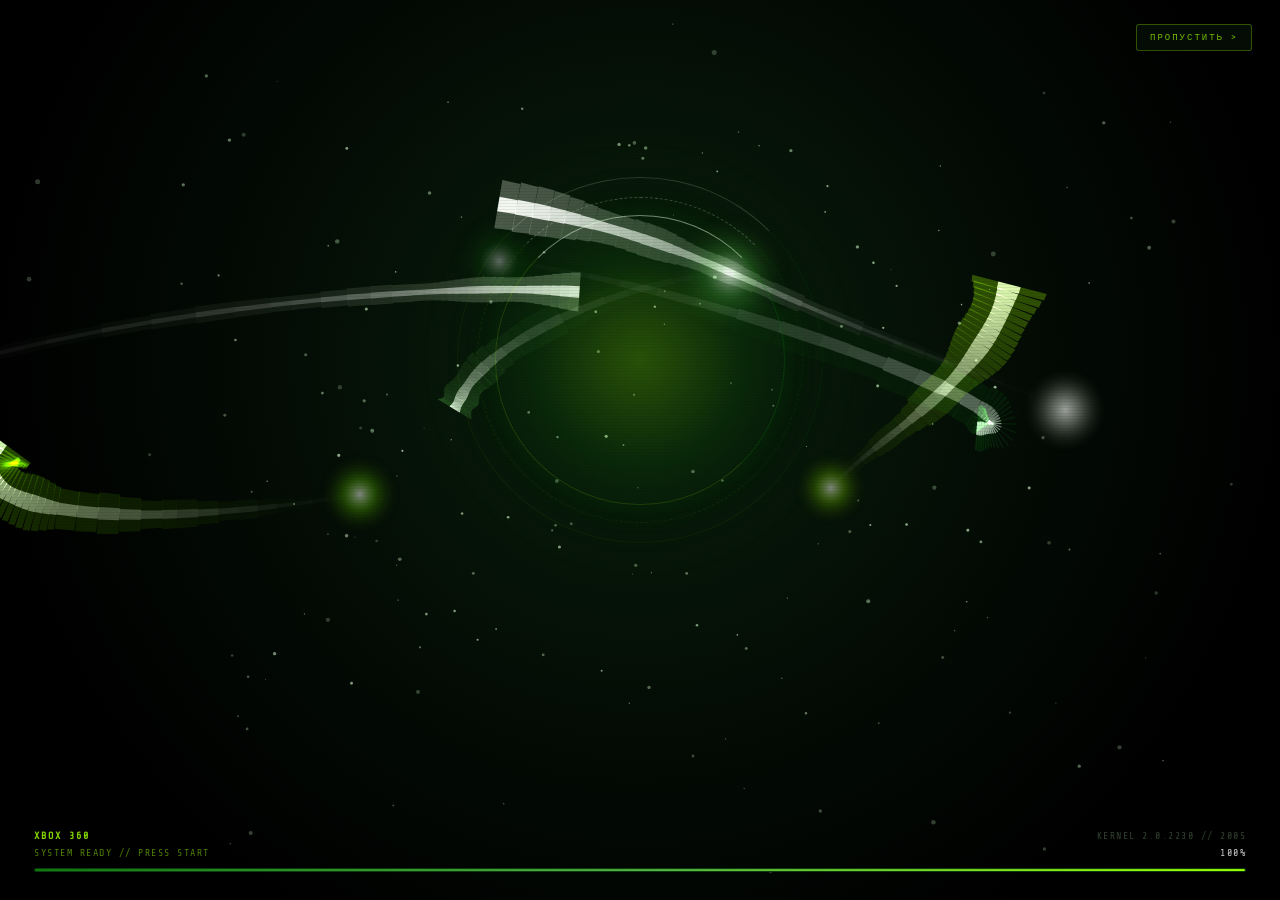
<file: index.html>
<!DOCTYPE html>
<html lang="ru">
<head>
  <meta charset="UTF-8">
  <meta name="viewport" content="width=device-width, initial-scale=1.0, viewport-fit=cover">
  <meta name="color-scheme" content="dark">
  <meta name="theme-color" content="#0c120e">
  <meta name="description" content="XBOX 360 System Dashboard — вишлист в стиле Blades UI 2005. Coverflow-карусель дисков, Guide Blade, саундтрек BRADYYCARDIA.">
  <meta name="apple-mobile-web-app-capable" content="yes">
  <meta name="mobile-web-app-capable" content="yes">
  <title>XBOX 360 // SYSTEM DASHBOARD</title>

  <link rel="icon" type="image/svg+xml" href="xbox-svgrepo-com.svg">
  <link rel="preconnect" href="https://fonts.googleapis.com">
  <link rel="preconnect" href="https://fonts.gstatic.com" crossorigin>
  <link href="https://fonts.googleapis.com/css2?family=Segoe+UI:wght@400;600;700;900&family=Teko:wght@600;700&family=Share+Tech+Mono&family=Permanent+Marker&family=VT323&display=swap" rel="stylesheet">

  
  <link rel="stylesheet" href="css/variables.css">
  <link rel="stylesheet" href="css/boot.css">
  <link rel="stylesheet" href="css/dashboard.css">
  <link rel="stylesheet" href="css/blades.css">
  <link rel="stylesheet" href="css/responsive.css">

  
  <script src="config.js"></script>
  

  <script src="music/release.js"></script>
  <script src="music/playlist.js"></script>
</head>

<body class="theme-fat">

  


  <svg width="0" height="0" aria-hidden="true" focusable="false" class="svg-sprite">
    <defs>
      <symbol id="xboxLogo" viewBox="0 0 32 32">
        <circle opacity="0.852" cx="16" cy="16" r="14" fill="url(#xboxLogoRadial)"/>
        <path d="M6.75137 26.5333C6.73227 26.5193 6.7127 26.5016 6.69312 26.4801C6.33073 26.1504 5.74045 25.6304 5.12362 24.8444C4.5909 23.6889 4.89287 21.748 6.20386 19.0075C8.05357 15.1409 11.0131 11.2151 12.2265 9.8225C11.8813 9.43732 10.8119 8.38253 9.29659 7.24477C7.7813 6.10701 6.67738 5.99047 6.29264 6.05961C6.64779 5.67443 7.47646 4.94852 8.17196 4.45964C10.3265 3.39299 14.3081 5.19543 16.0148 6.22257V13.2891C11.6642 16.6372 7.63924 21.8075 6.82536 23.8222C6.20418 25.36 6.44975 26.2128 6.69312 26.4801C6.71325 26.4984 6.73269 26.5161 6.75137 26.5333Z" fill="url(#xboxLogoGradA)"/>
        <path d="M6.75137 26.5331C6.73227 26.5191 6.7127 26.5014 6.69311 26.4799C6.33072 26.1502 5.74045 25.6302 5.12362 24.8442C4.5909 23.6887 4.89287 21.7477 6.20386 19.0073C8.35133 14.5183 12.2265 9.82227 12.2265 9.82227C12.2265 9.82227 12.9185 11.5405 14.4888 14.5183C10.4444 18.1034 7.63923 21.8072 6.82536 23.822C6.20418 25.3598 6.44974 26.2126 6.69311 26.4799C6.71325 26.4982 6.73268 26.5159 6.75137 26.5331Z" fill="url(#xboxLogoGradB)"/>
        <path d="M25.2779 26.5333C25.297 26.5193 25.3166 26.5016 25.3362 26.4801C25.6986 26.1504 26.2888 25.6304 26.9057 24.8444C27.4384 23.6889 27.1364 21.748 25.8254 19.0075C23.9757 15.1409 21.0162 11.2151 19.8028 9.8225C20.148 9.43732 21.2174 8.38253 22.7327 7.24477C24.248 6.10701 25.3519 5.99047 25.7367 6.05961C25.3815 5.67443 24.5528 4.94852 23.8573 4.45964C21.7028 3.39299 17.7212 5.19543 16.0145 6.22257V13.2891C20.3651 16.6372 24.3901 21.8075 25.2039 23.8222C25.8251 25.36 25.5796 26.2128 25.3362 26.4801C25.316 26.4984 25.2966 26.5161 25.2779 26.5333Z" fill="url(#xboxLogoGradC)"/>
        <path d="M25.2779 26.5331C25.297 26.5191 25.3166 26.5014 25.3362 26.4799C25.6986 26.1502 26.2888 25.6302 26.9057 24.8442C27.4384 23.6887 27.1364 21.7477 25.8254 19.0073C23.678 14.5183 19.8028 9.82227 19.8028 9.82227C19.8028 9.82227 19.1108 11.5405 17.5405 14.5183C21.5849 18.1034 24.3901 21.8072 25.2039 23.822C25.8251 25.3598 25.5796 26.2126 25.3362 26.4799C25.316 26.4982 25.2966 26.5159 25.2779 26.5331Z" fill="url(#xboxLogoGradD)"/>
        <defs>
          <radialGradient id="xboxLogoRadial" cx="0" cy="0" r="1" gradientUnits="userSpaceOnUse" gradientTransform="translate(16 14.5) rotate(90.0548) scale(15.5)">
            <stop stop-color="#FAFAFA"/>
            <stop offset="0.499976" stop-color="#EFEFEF"/>
            <stop offset="0.828794" stop-color="#C0BEC0"/>
            <stop offset="1" stop-color="#879288"/>
          </radialGradient>
          <linearGradient id="xboxLogoGradA" x1="12.9925" y1="4.72589" x2="13.2296" y2="12.7852" gradientUnits="userSpaceOnUse">
            <stop stop-color="#008B00"/><stop offset="1" stop-color="#6CC329"/>
          </linearGradient>
          <linearGradient id="xboxLogoGradB" x1="10.1481" y1="12.6667" x2="12.874" y2="16.4" gradientUnits="userSpaceOnUse">
            <stop stop-color="#008C00"/><stop offset="1" stop-color="#48BF21"/>
          </linearGradient>
          <linearGradient id="xboxLogoGradC" x1="19.0368" y1="4.72589" x2="18.7997" y2="12.7852" gradientUnits="userSpaceOnUse">
            <stop stop-color="#008B00"/><stop offset="1" stop-color="#6CC329"/>
          </linearGradient>
          <linearGradient id="xboxLogoGradD" x1="21.8812" y1="12.6667" x2="19.1553" y2="16.4" gradientUnits="userSpaceOnUse">
            <stop stop-color="#008C00"/><stop offset="1" stop-color="#48BF21"/>
          </linearGradient>
        </defs>
      </symbol>
    </defs>
  </svg>

  


  <section id="bootScreen" class="boot-live" aria-label="Заставка Xbox 360">
    <canvas id="bootCanvas" aria-hidden="true"></canvas>
    <div class="boot-aurora" aria-hidden="true"></div>
    <div class="boot-scanlines" aria-hidden="true"></div>
    <div class="boot-flash" aria-hidden="true"></div>

    <div class="boot-center-stack">
      <div class="x360-orb-wrap" id="nexusWrap" role="button" tabindex="0" aria-label="Запустить систему">
        <div class="x360-orb-halo" aria-hidden="true"></div>
        <div class="x360-orb">
          <div class="x360-orb-sheen" aria-hidden="true"></div>
          <svg class="x360-x" viewBox="0 0 200 200" aria-hidden="true">
            <defs>
              <linearGradient id="xBladeGrad" x1="0" y1="0" x2="0.35" y2="1">
                <stop offset="0" stop-color="#ffffff"/>
                <stop offset="0.26" stop-color="#edffe8"/>
                <stop offset="0.58" stop-color="#a8ff88"/>
                <stop offset="1" stop-color="#2f9c2f"/>
              </linearGradient>
              <radialGradient id="xCoreHole" cx="50%" cy="50%" r="50%">
                <stop offset="0" stop-color="#021405"/>
                <stop offset="0.7" stop-color="#0a3a0d"/>
                <stop offset="1" stop-color="#1a6b1d"/>
              </radialGradient>
            </defs>
            <g>
              <path class="x-blade" d="M96 104 C116 84 140 60 158 42 C170 30 182 44 172 58 C152 84 126 110 104 124 C93 133 83 113 96 104 Z" fill="url(#xBladeGrad)"/>
              <path class="x-blade" d="M96 104 C116 84 140 60 158 42 C170 30 182 44 172 58 C152 84 126 110 104 124 C93 133 83 113 96 104 Z" fill="url(#xBladeGrad)" transform="rotate(90 100 100)"/>
              <path class="x-blade" d="M96 104 C116 84 140 60 158 42 C170 30 182 44 172 58 C152 84 126 110 104 124 C93 133 83 113 96 104 Z" fill="url(#xBladeGrad)" transform="rotate(180 100 100)"/>
              <path class="x-blade" d="M96 104 C116 84 140 60 158 42 C170 30 182 44 172 58 C152 84 126 110 104 124 C93 133 83 113 96 104 Z" fill="url(#xBladeGrad)" transform="rotate(270 100 100)"/>
            </g>
            <circle cx="100" cy="100" r="14" fill="url(#xCoreHole)" stroke="#08280b" stroke-width="2.5"/>
          </svg>
          <div class="x360-orb-shine" aria-hidden="true"></div>
        </div>
        <div class="orb-ring ring-a" aria-hidden="true"></div>
        <div class="orb-ring ring-b" aria-hidden="true"></div>
        <div class="orb-ring ring-c" aria-hidden="true"></div>
        <div class="orb-ring ring-d" aria-hidden="true"></div>
        <div class="orb-spark s1" aria-hidden="true"></div>
        <div class="orb-spark s2" aria-hidden="true"></div>
        <div class="orb-spark s3" aria-hidden="true"></div>
      </div>

      <div class="boot-wordmark" id="bootLogoRow">
        <span class="wm-xbox">XBOX</span>
        <span class="wm-360">360</span>
      </div>

      <p class="boot-subline">WISHLIST OS <span>//</span> BUILD 2005.11.22 <span>//</span> PAL</p>

      <button class="boot-press-start" id="bootStartBtn" type="button" aria-label="Запустить дашборд">
        <span class="press-guide">
          <svg class="xbox-logo-svg" aria-hidden="true"><use href="#xboxLogo"></use></svg>
        </span>
        <span class="press-text">НАЖМИ ЛЮБУЮ КНОПКУ</span>
        <span class="press-sub">CLICK / ENTER TO START</span>
      </button>
    </div>

    <div class="boot-status" aria-hidden="true">
      <div class="boot-status-row">
        <span class="bs-brand">XBOX 360</span>
        <span class="bs-build">KERNEL 2.0.2230 // 2005</span>
      </div>
      <div class="boot-status-row bs-log">
        <span id="bootStatusText">MEMORY CHECK ... OK</span>
        <span id="bootProgressPct">0%</span>
      </div>
      <div class="boot-progress-track">
        <div class="boot-progress-fill" id="bootProgressFill"></div>
      </div>
    </div>

    <button class="boot-skip" id="bootSkipBtn" type="button">ПРОПУСТИТЬ &gt;</button>
  </section>

  


  <div id="dashboard">

    
    <div class="bg-ribbon" aria-hidden="true"></div>
    <div class="aurora-ribbon" aria-hidden="true"><i></i><i></i><i></i></div>
    <div class="bg-spotlight" id="bgSpotlight" aria-hidden="true"></div>

    
    <header class="top-gamer-bar">
      <div class="gamer-profile-left">
        <div class="gamerpic-box">
          <span class="initial" id="avatarInitial">D</span>
        </div>
        <div class="gamer-text">
          <h1>
            <span id="gamertagText">DANTE // 2003</span>
            <span class="online-pip" title="Xbox LIVE Online"></span>
          </h1>
          <div class="gamerscore">
            <span class="g-icon">G</span>
            <span id="totalGamerscoreVal">1 000</span>
            <span id="statusMessageText" title="">// WISHLIST VAULT</span>
            <span class="progress-sep">//</span>
            <span class="progress-inline" id="headerProgressText">0% COLLECTED</span>
          </div>
        </div>
      </div>

      <div class="console-stats-right">
        <div class="hud-stat">
          <div class="stat-lbl">ОБЩАЯ СТОИМОСТЬ</div>
          <div class="stat-val" id="totalGoalVal">0 ₽</div>
        </div>
        <div class="hud-stat">
          <div class="stat-lbl">НАКОПЛЕНО В БАНК</div>
          <div class="stat-val green" id="totalSavedVal">0 ₽</div>
        </div>

        <div class="console-skin-wrap">
          <label for="themeSelect">КОРПУС:</label>
          <select id="themeSelect" class="skin-select">
            <option value="theme-fat">XBOX 360 FAT (2005)</option>
            <option value="theme-elite">XBOX 360 ELITE (2007)</option>
            <option value="theme-gears">GEARS OF WAR LE</option>
            <option value="theme-halo">HALO 3 SPARTAN</option>
          </select>
        </div>

        <div class="audio-toggles-group">
          <button class="audio-chip-btn media-pill" id="mediaOpenBtn" type="button" title="Саундтрек / Media Player">
            <span aria-hidden="true">🎵</span> <span id="mediaBtnText">МУЗЫКА: САУНДТРЕК</span>
          </button>
          <button class="audio-chip-btn active" id="fanHumBtn" type="button" title="Фоновый гул кулера и привода консоли">
            <span aria-hidden="true">🌀</span> <span id="fanHumText">КУЛЕР: ВКЛ</span>
          </button>
          <button class="audio-chip-btn active" id="sfxToggleBtn" type="button" title="Звуковые эффекты">
            <span aria-hidden="true">🔊</span> <span id="sfxText">SFX: ВКЛ</span>
          </button>
        </div>
      </div>

      <div class="header-progress-track" aria-hidden="true">
        <div class="header-progress-fill" id="headerProgressFill"></div>
      </div>
    </header>

    
    <div class="blades-ribbon-wrap" id="bladesRibbonWrap">
      <button class="blade-scroll-btn" id="bladesPrevBtn" type="button" title="Предыдущая категория (LB)" aria-label="Предыдущая категория">LB&nbsp;◀</button>
      
      <div class="blades-ribbon-viewport">
        <nav class="blades-nav-bar" id="bladesContainer" aria-label="Категории вишлиста"></nav>
      </div>
      <button class="blade-scroll-btn" id="bladesNextBtn" type="button" title="Следующая категория (RB)" aria-label="Следующая категория">▶&nbsp;RB</button>
    </div>

    
    <main class="stage-center">
      <button class="carousel-nav-btn prev" id="carouselPrevBtn" type="button" title="Предыдущий диск" aria-label="Предыдущий диск">
        <span class="cnb-arrow" aria-hidden="true">‹</span>
        <span class="cnb-label">PREV</span>
      </button>

      <div class="carousel-stage" id="carouselStage">
        

        <div class="carousel-track" id="carouselTrack"></div>
      </div>

      <button class="carousel-nav-btn next" id="carouselNextBtn" type="button" title="Следующий диск" aria-label="Следующий диск">
        <span class="cnb-arrow" aria-hidden="true">›</span>
        <span class="cnb-label">NEXT</span>
      </button>

      <div class="carousel-pips-bar" id="carouselPipsBar"></div>
    </main>

    
    <footer class="bottom-controller-bar">
      <div class="controller-hints">
        <div class="ctrl-hint-item" id="hintSelect" role="button" tabindex="0">
          <span class="xbox-btn-dot btn-a">A</span> <span>ВЫБРАТЬ / ДЕТАЛИ</span>
        </div>
        <div class="ctrl-hint-item" id="hintFlip" role="button" tabindex="0">
          <span class="xbox-btn-dot btn-y">Y</span> <span>ПЕРЕВЕРНУТЬ КОРОБКУ (360°)</span>
        </div>
        <div class="ctrl-hint-item" id="hintMedia" role="button" tabindex="0">
          <span class="xbox-btn-dot btn-x">X</span> <span>САУНДТРЕК (МУЗЫКА)</span>
        </div>
        <div class="ctrl-hint-item" id="hintBack" role="button" tabindex="0">
          <span class="xbox-btn-dot btn-b">B</span> <span>НАЗАД</span>
        </div>
        <div class="ctrl-hint-item">
          <span>ЛИСТАТЬ:</span> <span>СТРЕЛКИ / МЫШЬ / ДРАГ</span>
        </div>
      </div>

      <div class="footer-right">
        <button class="footer-boot-btn" id="crtToggleBtn" type="button" title="Переключить CRT-сканлайны и виньетку">CRT: ВКЛ</button>
        <button class="footer-boot-btn" id="replayBootBtn" type="button" title="Перезапустить заставку Xbox 360">⟲ ЗАСТАВКА</button>
      </div>
    </footer>
  </div>

  
  <aside id="guideBlade" class="blade-panel" aria-hidden="true" aria-label="Досье цели">
    <div class="blade-sheet-handle" role="separator" aria-label="Потяните вниз, чтобы закрыть"></div>

    <div class="blade-panel-inner">
      <div class="guide-header">
        <div class="guide-tag" id="guideTag">DOSSIER</div>
        <h2 class="guide-title" id="guideTitle">TITLE</h2>
        <p class="guide-quote" id="guideQuote">«Quote»</p>
      </div>

      <div class="guide-progress-section">
        <div class="gps-row">
          <span>ПРОГРЕСС СБОРА</span>
          <span id="guidePercentText" class="gps-accent">0%</span>
        </div>
        <div class="gps-track">
          <div class="gps-fill" id="guideFillBar"></div>
        </div>
        <div class="gps-row gps-row--spaced">
          <span id="guideSavedText">Отложено: 0 ₽</span>
          <span id="guidePriceText" class="gps-strong">0 ₽</span>
        </div>
        <div class="gps-row gps-row--tight">
          <span id="guideRemainText">Осталось: 0 ₽</span>
          <span id="guideStatusText" class="gps-accent">WANTED</span>
        </div>
      </div>
    </div>

    <div class="guide-actions">
      <a href="#" target="_blank" rel="noopener noreferrer" class="btn-xbox primary" id="guideStoreLink">
        <span class="xbox-btn-dot btn-a">A</span> КУПИТЬ / ОСМОТРЕТЬ
      </a>
      <button class="btn-xbox secondary" id="guideCloseBtn" type="button">
        <span class="xbox-btn-dot btn-b">B</span> ЗАКРЫТЬ
      </button>
    </div>
  </aside>

  
  <aside id="mediaBlade" class="blade-panel" aria-hidden="true" aria-label="Музыкальный плеер BRADYYCARDIA">
    <div class="blade-sheet-handle" role="separator" aria-label="Потяните вниз, чтобы закрыть"></div>

    <div class="blade-panel-inner">
      <div class="media-blade-header">
        <div class="media-blade-title">
          <span aria-hidden="true">💿</span> BRADYYCARDIA // RADIO
        </div>
        <p class="media-blade-sub" id="mediaBladeSub">Custom Soundtrack — встроенный плейлист</p>
        <div class="media-track-count" id="musicTrackCount">загрузка…</div>
      </div>

      <div class="media-now-playing-card">
        <div class="mnp-station-badge" id="mnpStation">РАДИОСТАНЦИЯ: BRADYYCARDIA</div>
        <div class="mnp-track-name" id="mnpTrack" title="" aria-live="polite">Воспроизведение...</div>
        <div class="mnp-artist" id="mnpArtist">Папка music // Shuffle</div>
        <div class="mnp-status" id="mnpStatus" role="status" aria-live="polite"></div>
        <canvas id="mediaVisualizer" width="370" height="38" aria-hidden="true"></canvas>

        

        <div class="media-progress">
          <span class="mp-time" id="mpTimeCurrent">0:00</span>
          <input type="range" id="mpSeek" min="0" max="1000" value="0" step="1"
                 aria-label="Перемотка трека" disabled>
          <span class="mp-time" id="mpTimeTotal">--:--</span>
        </div>
      </div>

      <div class="media-stations-list" id="stationsList"></div>
    </div>

    <div class="media-controls">
      <div class="media-volume-row">
        <span class="mv-label" id="musicVolumeLabel">ГРОМКОСТЬ</span>
        <input type="range" id="musicVolume" min="0" max="100" value="55" aria-label="Громкость музыки" aria-labelledby="musicVolumeLabel">
        <span class="mv-val" id="musicVolumeVal">55%</span>
      </div>
      <div class="media-playback-controls">
        <button class="mp-btn" id="mpPrevBtn" type="button" aria-label="Предыдущий трек" title="Предыдущий трек">|&lt; ТРЕК</button>
        <button class="mp-btn" id="mpPlayBtn" type="button" aria-label="Воспроизвести" aria-pressed="false" title="Воспроизвести / пауза (Пробел)">▶ ПУСК</button>
        <button class="mp-btn" id="mpNextBtn" type="button" aria-label="Следующий трек" title="Следующий трек">ТРЕК &gt;|</button>
      </div>
      <button class="btn-xbox secondary btn-xbox--wide" id="mediaCloseBtn" type="button" aria-label="Закрыть панель плеера (B)" title="Закрыть панель (музыка продолжит играть)">
        <span class="xbox-btn-dot btn-b">B</span> ЗАКРЫТЬ ПЛЕЕР
      </button>
    </div>
  </aside>

  







  


  <div class="xbox-case-backdrop" id="openCaseBackdrop" aria-hidden="true"></div>
  <div class="xbox-case-open-wrapper centered" id="openCaseWrapper" aria-hidden="true">
    <div class="xbox-case-opened" role="dialog" aria-modal="true" aria-label="Открытый бокс Xbox 360">

      
      <div class="case-wing case-left">
        <div class="booklet-clips" aria-hidden="true"><i></i><i></i><i></i></div>
        <div class="booklet-content">
          <div class="booklet-header">
            <span class="xbox-logo-text">XBOX 360</span>
            <span class="category-badge" id="openCaseCategory">ВСЕ ДИСКИ</span>
          </div>

          <h2 class="item-title" id="openCaseTitle">—</h2>
          <p class="item-quote" id="openCaseQuote">«—»</p>

          <div class="item-stats" id="openCaseStats">
            <div class="stat"><span class="stat-k">HEAT LVL</span><span class="stat-v" id="openCaseHeat">— / 5</span></div>
            <div class="stat"><span class="stat-k">ONLINE</span><span class="stat-v">ENABLED</span></div>
            <div class="stat"><span class="stat-k">STATUS</span><span class="stat-v" id="openCaseStatus">WANTED</span></div>
            <div class="stat"><span class="stat-k">SAVE SIZE</span><span class="stat-v">512 KB</span></div>
          </div>

          <div class="item-barcode" aria-hidden="true">
            <span class="barcode-bars">||| | | |||| || | ||</span>
            <span class="barcode-id">XBOX-360-2005-STASH</span>
          </div>

          <button class="btn-close-case" id="openCaseClose" type="button" title="Закрыть коробку (B / Esc)">
            <span class="xbox-btn-dot btn-b">B</span> ЗАКРЫТЬ КОРОБКУ
          </button>
        </div>
      </div>

      
      <div class="case-spine" aria-hidden="true"></div>

      
      <div class="case-wing case-right">
        <div class="disc-tray">
          <div class="tray-hub" aria-hidden="true"></div>
          <div class="disc-blade">
            <div class="rotating-disc" id="openCaseDisc">
              
              <div class="disc-surface"></div>

              
              <div class="disc-print-clip" id="openDiscPrint"></div>

              
              <div class="disc-xbox-header">
                <div class="disc-header-green-swoosh"></div>
                <div class="disc-header-brand">
                  <svg class="xbox-logo-svg disc-brand-logo" aria-hidden="true"><use href="#xboxLogo"></use></svg>
                  <span class="disc-brand-text">XBOX 360</span>
                </div>
              </div>

              
              <div class="disc-meta-left">
                <div class="disc-rating-box">18+</div>
                <div class="disc-tech-row"><span class="dd-mark">DO</span> DOLBY DIGITAL</div>
                <div class="disc-tech-row disc-tech-strong">Microsoft</div>
                <div class="disc-tech-row">PAL // NTSC</div>
              </div>
              <div class="disc-meta-right">
                <div class="disc-studio-label">WISHLIST</div>
                <div class="disc-publisher">XBOX GAME STUDIOS</div>
                <div class="disc-title-text" id="openDiscTitle">—</div>
              </div>

              
              <svg class="disc-edge-legal" viewBox="0 0 200 200" aria-hidden="true">
                <defs>
                  <path id="discRimArcOpen" d="M100,100 m-95,0 a95,95 0 1,1 190,0 a95,95 0 1,1 -190,0"></path>
                </defs>
                <text>
                  <textPath href="#discRimArcOpen" startOffset="0%">&#169; MICROSOFT CORPORATION. ALL RIGHTS RESERVED. UNAUTHORIZED COPYING, REVERSE ENGINEERING, TRANSMISSION OR DISCLOSURE PROHIBITED. SECURE ROM &#8226; XBOX 360 &#8226; PAL &#8226;</textPath>
                </text>
              </svg>

              
              <div class="disc-holo-shine"></div>

              
              <div class="disc-center-hub">
                <svg class="disc-holo-ring-svg" viewBox="0 0 200 200" aria-hidden="true">
                  <defs>
                    <path id="discSecArcOpen" d="M100,100 m-44,0 a44,44 0 1,1 88,0 a44,44 0 1,1 -88,0"></path>
                    <linearGradient id="discHoloGradOpen" x1="0" y1="0" x2="1" y2="1">
                      <stop offset="0%" stop-color="#ff5fd0"/>
                      <stop offset="25%" stop-color="#7cff8a"/>
                      <stop offset="50%" stop-color="#7fd8ff"/>
                      <stop offset="75%" stop-color="#ffe66a"/>
                      <stop offset="100%" stop-color="#c98cff"/>
                    </linearGradient>
                  </defs>
                  <circle class="holo-band" cx="100" cy="100" r="44" fill="none" stroke="url(#discHoloGradOpen)" stroke-width="13"/>
                  <circle class="holo-edge" cx="100" cy="100" r="50.5" fill="none" stroke="rgba(255,255,255,.45)" stroke-width="1.5"/>
                  <circle class="holo-edge" cx="100" cy="100" r="37.5" fill="none" stroke="rgba(255,255,255,.45)" stroke-width="1.5"/>
                  <text class="holo-text">
                    <textPath href="#discSecArcOpen" startOffset="0%">XBOX 360 &#8226; XBOX 360 &#8226; XBOX 360 &#8226; XBOX 360 &#8226;</textPath>
                  </text>
                </svg>
                <div class="disc-spindle-hole"></div>
              </div>

              
              <div class="disc-outer-rim"></div>
            </div>
          </div>
        </div>
      </div>

    </div>
  </div>

  


  <div id="sheetBackdrop" aria-hidden="true"></div>

  <div id="achievementToast" role="status" aria-live="polite">
    <div class="achieve-icon-circle" aria-hidden="true">🏆</div>
    <div class="achieve-text-col">
      <div class="achieve-sub">Achievement Unlocked</div>
      <div class="achieve-title" id="achieveTitle">1000G — Grail Acquired</div>
    </div>
  </div>

  <div id="crtOverlay" aria-hidden="true"></div>

  <div id="gamepadBadge" role="status" aria-live="polite">
    <span class="xbox-btn-dot btn-a">A</span>
    <span id="gamepadBadgeText">GAMEPAD CONNECTED</span>
  </div>

  <div id="themeToast" class="theme-toast" role="status" aria-live="polite"></div>

  


  <script src="js/core.js"></script>
  <script src="js/audio.js"></script>
  <script src="js/player.js"></script>
  <script src="js/carousel.js"></script>
  <script src="js/gamepad.js"></script>
  <script src="js/boot.js"></script>
  <script src="js/app.js"></script>
</body>
</html>
</file>
<file: css/variables.css>
:root {
  

  --safe-top: env(safe-area-inset-top, 0px);
  --safe-right: env(safe-area-inset-right, 0px);
  --safe-bottom: env(safe-area-inset-bottom, 0px);
  --safe-left: env(safe-area-inset-left, 0px);

  

  --header-h: 76px;
  --footer-h: 50px;
  --blades-h: 56px;
  --case-w: clamp(230px, 21vw, 300px);
  --case-h: calc(var(--case-w) * 1.414);
  


  --case-gap: clamp(16px, 2.4vw, 46px);
  --stage-h: clamp(350px, 55vh, 520px);

  

  --ease-blade: cubic-bezier(0.18, 0.89, 0.32, 1.15);
  --ease-out: cubic-bezier(0.16, 1, 0.3, 1);
  --ease-pop: cubic-bezier(0.2, 0.9, 0.3, 1.2);
  --dur-fast: 160ms;
  --dur-med: 320ms;
  --dur-slow: 520ms;

  






  --p: 0;

  

  --font-ui: 'Segoe UI', Tahoma, Geneva, Verdana, sans-serif;
  --font-display: 'Teko', 'Segoe UI', sans-serif;
  --font-mono: 'Share Tech Mono', ui-monospace, 'Courier New', monospace;
  --font-hand: 'Permanent Marker', 'Segoe UI', cursive;
  --font-doom: 'VT323', monospace;

  

  --z-bg: 1;
  --z-scene: 10;
  --z-stage: 50;
  --z-ribbon: 95;
  --z-header: 100;
  --z-backdrop: 900;
  --z-blade: 1000;
  --z-crt: 9990;
  --z-toast: 10000;
  --z-boot: 10001;

  

  --theme-bg-1: #17241a;
  --theme-bg-2: #0c120e;
  --theme-bg-3: #050706;
  --theme-ribbon: rgba(82, 176, 67, 0.22);
  --theme-accent: #52b043;
  --theme-toxic: #00ff41;
  --theme-glow: rgba(82, 176, 67, 0.65);
  --theme-header-bg: linear-gradient(180deg, rgba(30, 42, 33, 0.9) 0%, rgba(10, 15, 11, 0.75) 100%);
  --theme-blade-active: linear-gradient(180deg, #7cfc00 0%, #52b043 60%, #307a23 100%);
  --theme-border: rgba(82, 176, 67, 0.35);
  --case-glow: rgba(82, 176, 67, 0.65);
  --case-rim: #52b043;

  

  --shell-tint: rgba(82, 176, 67, 0.26);
  --shell-tint-deep: rgba(6, 42, 12, 0.55);
  --shell-rib: rgba(255, 255, 255, 0.055);
}






body.theme-elite {
  --theme-bg-1: #1f2329;
  --theme-bg-2: #101216;
  --theme-bg-3: #060709;
  --theme-ribbon: rgba(120, 140, 160, 0.16);
  --theme-accent: #788fa6;
  --theme-toxic: #8ce8ff;
  --theme-glow: rgba(140, 232, 255, 0.45);
  --theme-header-bg: linear-gradient(180deg, rgba(28, 33, 40, 0.95) 0%, rgba(10, 12, 15, 0.85) 100%);
  --theme-blade-active: linear-gradient(180deg, #b0c8e0 0%, #68829e 60%, #3a4b5c 100%);
  --theme-border: rgba(140, 180, 210, 0.3);
  --case-glow: rgba(140, 232, 255, 0.45);
  --case-rim: #788fa6;
  --shell-tint: rgba(140, 180, 210, 0.2);
  --shell-tint-deep: rgba(8, 20, 30, 0.55);
  --shell-rib: rgba(255, 255, 255, 0.05);
}



body.theme-gears {
  --theme-bg-1: #301010;
  --theme-bg-2: #180808;
  --theme-bg-3: #080202;
  --theme-ribbon: rgba(220, 30, 30, 0.26);
  --theme-accent: #d91414;
  --theme-toxic: #ff3b3b;
  --theme-glow: rgba(230, 30, 30, 0.7);
  --theme-header-bg: linear-gradient(180deg, rgba(46, 14, 14, 0.95) 0%, rgba(18, 5, 5, 0.85) 100%);
  --theme-blade-active: linear-gradient(180deg, #ff4d4d 0%, #c41212 60%, #700606 100%);
  --theme-border: rgba(220, 40, 40, 0.45);
  --case-glow: rgba(230, 30, 30, 0.65);
  --case-rim: #d91414;
  --shell-tint: rgba(220, 40, 40, 0.24);
  --shell-tint-deep: rgba(42, 6, 6, 0.55);
  --shell-rib: rgba(255, 120, 120, 0.05);
}



body.theme-halo {
  --theme-bg-1: #252b1b;
  --theme-bg-2: #14170e;
  --theme-bg-3: #070905;
  --theme-ribbon: rgba(212, 160, 23, 0.22);
  --theme-accent: #d4a017;
  --theme-toxic: #ffbe1a;
  --theme-glow: rgba(255, 190, 26, 0.65);
  --theme-header-bg: linear-gradient(180deg, rgba(40, 46, 30, 0.95) 0%, rgba(15, 18, 10, 0.85) 100%);
  --theme-blade-active: linear-gradient(180deg, #ffd700 0%, #d4a017 60%, #875f0a 100%);
  --theme-border: rgba(212, 160, 23, 0.4);
  --case-glow: rgba(255, 190, 26, 0.6);
  --case-rim: #d4a017;
  --shell-tint: rgba(212, 160, 23, 0.22);
  --shell-tint-deep: rgba(38, 28, 6, 0.55);
  --shell-rib: rgba(255, 235, 180, 0.05);
}



*,
*::before,
*::after {
  box-sizing: border-box;
  margin: 0;
  padding: 0;
}

html {
  background: #000;
  -webkit-text-size-adjust: 100%;
}

body {
  width: 100%;
  height: 100vh;
  height: 100dvh;
  overflow: hidden;
  overscroll-behavior: none;
  background: #000;
  color: #fff;
  font-family: var(--font-ui);
  -webkit-tap-highlight-color: transparent;
  -webkit-font-smoothing: antialiased;
}

img {
  display: block;
  max-width: 100%;
}

button,
input,
select {
  font: inherit;
  color: inherit;
}

button {
  background: none;
  border: 0;
}

a {
  color: inherit;
}

h1,
h2,
h3 {
  font-size: inherit;
  font-weight: inherit;
}



* {
  scrollbar-width: thin;
  scrollbar-color: var(--theme-accent) #050806;
}
*::-webkit-scrollbar {
  width: 7px;
  height: 7px;
}
*::-webkit-scrollbar-track {
  background: #050806;
}
*::-webkit-scrollbar-thumb {
  background: var(--theme-accent);
  border-radius: 3px;
}






.xbox-btn-dot {
  width: 18px;
  height: 18px;
  border-radius: 50%;
  display: inline-flex;
  align-items: center;
  justify-content: center;
  flex: 0 0 auto;
  font-size: 10px;
  font-weight: 900;
  color: #fff;
  box-shadow: inset 0 1px 2px rgba(255, 255, 255, 0.5), 0 0 8px rgba(0, 0, 0, 0.8);
  border: 1px solid rgba(255, 255, 255, 0.4);
}
.xbox-btn-dot.btn-a { background: #107c10; }
.xbox-btn-dot.btn-b { background: #d91414; }
.xbox-btn-dot.btn-x { background: #0078d7; }
.xbox-btn-dot.btn-y { background: #ffaa00; }



.btn-xbox {
  flex: 1;
  padding: 12px;
  border-radius: 4px;
  font-weight: 700;
  letter-spacing: 1px;
  cursor: pointer;
  font-size: 13px;
  display: flex;
  align-items: center;
  justify-content: center;
  gap: 8px;
  transition: background var(--dur-fast) ease, color var(--dur-fast) ease,
    box-shadow var(--dur-fast) ease, transform var(--dur-fast) ease;
  border: none;
  text-decoration: none;
  position: relative;
  overflow: hidden;
  user-select: none;
}
.btn-xbox::after {
  content: "";
  position: absolute;
  inset: 0;
  pointer-events: none;
  background: linear-gradient(110deg, transparent 30%, rgba(255, 255, 255, 0.35) 50%, transparent 70%);
  transform: translateX(-120%);
  transition: transform 0.5s ease;
}
.btn-xbox:hover::after { transform: translateX(120%); }
.btn-xbox.primary {
  background: linear-gradient(180deg, var(--theme-toxic) 0%, var(--theme-accent) 100%);
  color: #000;
  box-shadow: 0 0 15px var(--theme-glow);
}
.btn-xbox.primary:hover {
  background: #fff;
  transform: translateY(-2px);
}
.btn-xbox.secondary {
  background: #19261d;
  color: #fff;
  border: 1px solid #334d3a;
}
.btn-xbox--wide {
  width: 100%;
  margin-top: 10px;
}
.btn-xbox.secondary:hover { background: #263b2c; }
.btn-xbox.is-disabled {
  opacity: 0.4;
  pointer-events: none;
  filter: grayscale(1);
}



.sr-only {
  position: absolute;
  width: 1px;
  height: 1px;
  padding: 0;
  margin: -1px;
  overflow: hidden;
  clip: rect(0, 0, 0, 0);
  white-space: nowrap;
  border: 0;
}



.svg-sprite {
  position: absolute;
  width: 0;
  height: 0;
  overflow: hidden;
}



:focus-visible {
  outline: 2px solid var(--theme-toxic);
  outline-offset: 2px;
}



@media (prefers-reduced-motion: reduce) {
  *,
  *::before,
  *::after {
    animation-duration: 0.001ms !important;
    animation-iteration-count: 1 !important;
    transition-duration: 0.001ms !important;
    scroll-behavior: auto !important;
  }
}
</file>
<file: css/boot.css>
#bootScreen {
  position: fixed;
  inset: 0;
  z-index: var(--z-boot);
  display: flex;
  flex-direction: column;
  align-items: center;
  justify-content: center;
  overflow: hidden;
  cursor: pointer;
  isolation: isolate;
  background:
    radial-gradient(circle at 50% 40%, rgba(18, 62, 20, 0.55) 0%, rgba(4, 14, 6, 0.9) 42%, #000 78%),
    #000;
  font-family: var(--font-ui);
  transition: opacity 0.7s var(--ease-out), transform 0.7s ease;
  will-change: opacity, transform;
}

#bootScreen.boot-done {
  opacity: 0;
  transform: scale(1.14);
  pointer-events: none;
}



#bootScreen.boot-done,
#bootScreen.boot-done *,
#bootScreen.boot-done *::before,
#bootScreen.boot-done *::after {
  pointer-events: none !important;
}

#bootCanvas {
  position: absolute;
  inset: 0;
  width: 100%;
  height: 100%;
  pointer-events: none;
  z-index: 1;
}



.boot-scanlines {
  position: absolute;
  inset: 0;
  z-index: 40;
  pointer-events: none;
  opacity: 0.07;
  background: repeating-linear-gradient(0deg, #000 0 1px, transparent 1px 3px);
  mix-blend-mode: multiply;
}

.boot-flash {
  position: absolute;
  inset: 0;
  z-index: 60;
  pointer-events: none;
  opacity: 0;
  background: radial-gradient(circle at center, #fff 0%, #d8ffd0 32%, transparent 72%);
}
#bootScreen.boot-done .boot-flash { animation: bootFlash 0.7s ease-out forwards; }
@keyframes bootFlash {
  0% { opacity: 0; }
  12% { opacity: 0.95; }
  100% { opacity: 0; }
}






.boot-center-stack {
  position: absolute;
  inset: 0;
  z-index: 10;
  display: flex;
  flex-direction: column;
  align-items: center;
  justify-content: flex-start;
  padding: 52vh 20px 20px;
  pointer-events: none;
}







.x360-orb-wrap {
  position: absolute;
  left: 50%;
  top: 40%;
  width: 250px;
  height: 250px;
  margin: -125px 0 0 -125px;
  display: flex;
  align-items: center;
  justify-content: center;
  cursor: pointer;
  transform-style: preserve-3d;
  opacity: 0;
  pointer-events: auto;
}
.boot-live .x360-orb-wrap {
  animation: bootOrbIn 1.15s var(--ease-out) 0.05s both;
}
@keyframes bootOrbIn {
  


  0% { opacity: 0; transform: scale(0.22) translateY(26px); }
  55% { opacity: 1; }
  100% { opacity: 1; transform: scale(1) translateY(0); }
}



.x360-orb-halo {
  position: absolute;
  inset: -46px;
  border-radius: 50%;
  background: radial-gradient(circle, rgba(157, 255, 0, 0.22) 0%, rgba(16, 113, 16, 0.14) 44%, transparent 70%);
  


  animation: bootHalo 3s ease-in-out infinite alternate;
  will-change: transform, opacity;
  pointer-events: none;
}
@keyframes bootHalo {
  0% { opacity: 0.45; transform: scale(0.94); }
  100% { opacity: 0.95; transform: scale(1.1); }
}



.x360-orb {
  position: relative;
  width: 190px;
  height: 190px;
  border-radius: 50%;
  background:
    radial-gradient(circle at 34% 27%, #ffffff 0%, #e6ffe0 8%, #9dfb7c 20%, #58d84c 38%, #23a523 60%, #0d6b11 80%, #043609 100%);
  box-shadow:
    0 0 55px rgba(157, 255, 0, 0.45),
    0 0 130px rgba(16, 113, 16, 0.3),
    0 26px 60px rgba(0, 0, 0, 0.95),
    inset -20px -26px 50px rgba(0, 0, 0, 0.82),
    inset 14px 18px 38px rgba(255, 255, 255, 0.4);
  display: flex;
  align-items: center;
  justify-content: center;
  overflow: hidden;
  opacity: 0;
  transition: opacity 0.4s ease;
  animation: orbFloat 6s ease-in-out 1.4s infinite;
}


.boot-canvas-ready .x360-orb { opacity: 0; }
@keyframes orbFloat {
  0%, 100% { transform: translateY(0); }
  50% { transform: translateY(-7px); }
}

.x360-orb::after {
  content: "";
  position: absolute;
  left: 14%;
  right: 14%;
  bottom: -4%;
  height: 26%;
  border-radius: 50%;
  background: radial-gradient(ellipse at center, rgba(157, 255, 0, 0.26), transparent 70%);
  filter: blur(9px);
  pointer-events: none;
  z-index: 0;
}

.x360-orb-shine {
  position: absolute;
  left: 17%;
  top: 10%;
  width: 45%;
  height: 30%;
  border-radius: 50%;
  background: radial-gradient(ellipse at center, rgba(255, 255, 255, 0.9) 0%, rgba(255, 255, 255, 0.22) 46%, transparent 72%);
  filter: blur(5px);
  transform: rotate(-28deg);
  pointer-events: none;
}



.x360-x {
  position: absolute;
  inset: 0;
  width: 100%;
  height: 100%;
  overflow: visible;
  filter: drop-shadow(0 0 10px rgba(255, 255, 255, 0.35)) drop-shadow(0 0 22px rgba(157, 255, 0, 0.45));
  opacity: 0;
  transform-origin: 50% 50%;
  transition: opacity 0.5s ease;
}
.boot-canvas-ready .x360-x { opacity: 0; }
@keyframes xForm {
  0% { opacity: 0; transform: scale(0.35) rotate(-110deg); }
  55% { opacity: 1; }
  100% { opacity: 1; transform: scale(1) rotate(0deg); }
}
.x360-x .x-blade { opacity: 0; animation: xBladeIn 0.45s ease both; }
.boot-live .x360-x .x-blade:nth-child(1) { animation-delay: 0.55s; }
.boot-live .x360-x .x-blade:nth-child(2) { animation-delay: 0.64s; }
.boot-live .x360-x .x-blade:nth-child(3) { animation-delay: 0.73s; }
.boot-live .x360-x .x-blade:nth-child(4) { animation-delay: 0.82s; }
@keyframes xBladeIn {
  0% { opacity: 0; }
  100% { opacity: 1; }
}



.orb-ring {
  position: absolute;
  inset: -20px;
  border-radius: 50%;
  border: 1px solid rgba(157, 255, 0, 0.22);
  border-top-color: rgba(230, 255, 224, 0.7);
  border-right-color: rgba(16, 113, 16, 0.5);
  box-shadow: 0 0 18px rgba(16, 113, 16, 0.16);
  pointer-events: none;
  transform-style: preserve-3d;
  animation: ringSpin3d 9s linear infinite;
  opacity: 0.7;
}
.orb-ring.ring-a { --tilt: 72deg; animation-duration: 8s; }
.orb-ring.ring-b { inset: -38px; --tilt: 64deg; animation-duration: 13s; animation-direction: reverse; border-style: dashed; opacity: 0.4; }
.orb-ring.ring-c { inset: -58px; --tilt: 80deg; animation-duration: 18s; opacity: 0.24; }
.orb-ring.ring-d {
  inset: -82px;
  --tilt: 58deg;
  animation-duration: 26s;
  animation-direction: reverse;
  border-style: dotted;
  border-color: rgba(157, 255, 0, 0.14);
  opacity: 0.2;
}
@keyframes ringSpin3d {
  from { transform: rotateX(var(--tilt, 72deg)) rotateZ(0deg); }
  to { transform: rotateX(var(--tilt, 72deg)) rotateZ(360deg); }
}
.boot-live.ready .orb-ring { animation-duration: 3.6s; }
.boot-sphere .orb-ring { animation-duration: 3.6s; }





.boot-wordmark {
  margin-top: 30px;
  display: flex;
  align-items: baseline;
  gap: 14px;
  font-weight: 900;
  line-height: 0.9;
  letter-spacing: 11px;
  opacity: 0;
  text-transform: uppercase;
  white-space: nowrap;
  position: relative;
}


.boot-wordmark::after {
  content: "";
  position: absolute;
  inset: -10% -8%;
  background: linear-gradient(100deg, transparent 20%, rgba(255, 255, 255, 0.55) 48%, transparent 72%);
  background-size: 250% 100%;
  -webkit-background-clip: text;
  background-clip: text;
  animation: wordmarkShine 4.6s ease-in-out infinite;
  pointer-events: none;
}
@keyframes wordmarkShine {
  0%, 55% { background-position: 180% 0; }
  85%, 100% { background-position: -80% 0; }
}
.boot-sphere .boot-wordmark { animation: wordmarkIn 1s var(--ease-out) both; }
@keyframes wordmarkIn {
  

  0% { opacity: 0; transform: translateY(22px) scale(0.94); letter-spacing: 24px; }
  100% { opacity: 1; transform: translateY(0) scale(1); letter-spacing: 11px; }
}
.boot-wordmark .wm-xbox {
  font-size: 52px;
  font-weight: 300;
  color: rgba(255, 255, 255, 0.94);
  text-shadow: 0 2px 26px rgba(255, 255, 255, 0.42), 0 0 2px #fff;
  letter-spacing: inherit;
}
.boot-wordmark .wm-360 {
  font-size: 52px;
  font-weight: 300;
  color: rgba(157, 255, 0, 0.92);
  text-shadow: 0 0 20px rgba(157, 255, 0, 0.85), 0 0 52px rgba(16, 113, 16, 0.7);
  position: relative;
  letter-spacing: inherit;
}

.boot-subline {
  margin-top: 14px;
  font-family: var(--font-mono);
  font-size: 11px;
  letter-spacing: 4px;
  color: rgba(157, 255, 0, 0.6);
  opacity: 0;
  text-transform: uppercase;
  text-align: center;
}
.boot-sphere .boot-subline { animation: bootFadeUp 0.8s ease 0.35s both; }
.boot-subline span { color: rgba(255, 255, 255, 0.45); }
@keyframes bootFadeUp {
  0% { opacity: 0; transform: translateY(10px); }
  100% { opacity: 1; transform: translateY(0); }
}



.boot-press-start {
  margin-top: 30px;
  display: flex;
  flex-direction: column;
  align-items: center;
  gap: 8px;
  background: none;
  border: 0;
  padding: 0;
  color: #d6ffce;
  cursor: pointer;
  opacity: 0;
  text-transform: uppercase;
  font-family: var(--font-mono);
  pointer-events: auto;
}
.boot-sphere .boot-press-start { animation: promptIn 0.8s var(--ease-out) 0.55s both; }
@keyframes promptIn {
  0% { opacity: 0; transform: translateY(12px); }
  100% { opacity: 1; transform: translateY(0); }
}

.press-guide {
  width: 50px;
  height: 50px;
  border-radius: 50%;
  display: flex;
  align-items: center;
  justify-content: center;
  background: radial-gradient(circle at 34% 28%, #f8fff5 0%, #c6ffc0 16%, #52d63c 50%, #0d6b11 100%);
  box-shadow: 0 0 22px rgba(157, 255, 0, 0.75), 0 0 52px rgba(16, 113, 16, 0.5), inset 0 0 10px rgba(255, 255, 255, 0.7);
  animation: guidePulse 2.2s ease-in-out infinite;
  position: relative;
}
.press-guide .xbox-logo-svg {
  width: 27px;
  height: 27px;
  filter: drop-shadow(0 0 7px rgba(157, 255, 0, 0.9));
}
.press-guide::after {
  content: "";
  position: absolute;
  inset: -8px;
  border-radius: 50%;
  border: 1px solid rgba(157, 255, 0, 0.5);
  animation: guideRing 2.2s ease-out infinite;
}
@keyframes guidePulse {
  0%, 100% { transform: scale(1); box-shadow: 0 0 22px rgba(157, 255, 0, 0.75), 0 0 52px rgba(16, 113, 16, 0.5), inset 0 0 10px rgba(255, 255, 255, 0.7); }
  50% { transform: scale(1.07); box-shadow: 0 0 30px rgba(157, 255, 0, 1), 0 0 70px rgba(16, 113, 16, 0.7), inset 0 0 10px rgba(255, 255, 255, 0.7); }
}
@keyframes guideRing {
  0% { transform: scale(0.82); opacity: 0.9; }
  100% { transform: scale(1.45); opacity: 0; }
}
.press-text {
  font-size: 13px;
  letter-spacing: 5px;
  color: #eaffea;
  text-shadow: 0 0 16px rgba(157, 255, 0, 0.7);
  animation: promptBlink 2.4s ease-in-out infinite;
}
@keyframes promptBlink {
  0%, 100% { opacity: 0.55; }
  50% { opacity: 1; }
}
.press-sub {
  font-size: 9px;
  letter-spacing: 3px;
  color: rgba(157, 255, 0, 0.55);
}



.boot-status {
  position: absolute;
  left: 34px;
  right: 34px;
  bottom: 28px;
  z-index: 30;
  font-family: var(--font-mono);
  font-size: 10px;
  letter-spacing: 1.5px;
  color: rgba(157, 255, 0, 0.45);
  opacity: 0;
  text-transform: uppercase;
}
.boot-live .boot-status { animation: bootFadeUp 0.8s ease 0.8s both; }
.boot-status-row {
  display: flex;
  justify-content: space-between;
  gap: 18px;
  line-height: 1.7;
}
.bs-brand { color: rgba(157, 255, 0, 0.85); font-weight: 700; letter-spacing: 2px; }
.bs-build { color: rgba(120, 160, 120, 0.4); }
.bs-log { color: rgba(157, 255, 0, 0.5); }
#bootProgressPct { color: rgba(255, 255, 255, 0.8); }
.boot-progress-track {
  height: 4px;
  margin-top: 7px;
  background: #06120a;
  border: 1px solid rgba(16, 113, 16, 0.45);
  border-radius: 2px;
  overflow: hidden;
}
.boot-progress-fill {
  

  width: 100%;
  height: 100%;
  transform-origin: left center;
  transform: scaleX(var(--p, 0));
  background: linear-gradient(90deg, #107c10 0%, #52b043 50%, #9dff00 100%);
  box-shadow: 0 0 14px rgba(157, 255, 0, 0.8);
  transition: transform 0.28s linear;
  will-change: transform;
}

.boot-skip {
  position: absolute;
  top: 24px;
  right: 28px;
  z-index: 35;
  padding: 7px 13px;
  background: rgba(6, 18, 8, 0.7);
  border: 1px solid rgba(157, 255, 0, 0.3);
  border-radius: 3px;
  color: rgba(157, 255, 0, 0.75);
  font-family: var(--font-mono);
  font-size: 9px;
  letter-spacing: 2px;
  cursor: pointer;
  transition: all 0.2s ease;
}
.boot-skip:hover {
  color: #041006;
  background: #9dff00;
  border-color: #d6ffce;
  box-shadow: 0 0 18px rgba(157, 255, 0, 0.6);
}





#bootScreen.boot-bloom .boot-flash {
  animation: bloomShock 0.9s cubic-bezier(0.16, 1, 0.3, 1) forwards;
}
@keyframes bloomShock {
  0% { opacity: 0; transform: scale(0.4); }
  12% { opacity: 1; transform: scale(1); }
  38% { opacity: 0.7; transform: scale(1.35); }
  100% { opacity: 0; transform: scale(1.9); }
}
#bootScreen.boot-bloom::after {
  content: "";
  position: absolute;
  inset: 0;
  z-index: 55;
  pointer-events: none;
  background: radial-gradient(circle at 50% 40%, rgba(255, 255, 255, 0.95) 0%, rgba(157, 255, 0, 0.42) 11%, transparent 44%);
  animation: bloomRing 0.9s cubic-bezier(0.16, 1, 0.3, 1) forwards;
}
@keyframes bloomRing {
  0% { opacity: 0; transform: scale(0.2); }
  12% { opacity: 1; }
  100% { opacity: 0; transform: scale(2.6); }
}



#bootScreen.boot-launch .orb-ring {
  animation: ringCollapse 0.62s cubic-bezier(0.55, 0, 0.85, 0.35) forwards;
}
@keyframes ringCollapse {
  0% { opacity: 0.7; transform: rotateX(var(--tilt, 72deg)) rotateZ(0deg) scale(1); }
  65% { opacity: 0.8; transform: rotateX(var(--tilt, 72deg)) rotateZ(310deg) scale(0.55); }
  100% { opacity: 0; transform: rotateX(var(--tilt, 72deg)) rotateZ(520deg) scale(0.08); }
}



#bootScreen.boot-done .boot-center-stack,
#bootScreen.boot-done .boot-status,
#bootScreen.boot-done .boot-skip {
  opacity: 0;
  transition: opacity 0.25s ease;
}
</file>
<file: css/dashboard.css>
.case-sheen,
.case-holo-sheen,
.case-specular,
.case-emboss,
.case-chassis-glow,
.case-artwork-wrap::before,
.case-artwork-wrap::after,
.case-face::after,
.case-face::before,
.rotating-disc,
.disc-surface,
.disc-print-clip,
.disc-artwork,
.disc-artwork::after,
.disc-xbox-header,
.disc-header-green-swoosh,
.disc-header-brand,
.disc-meta-left,
.disc-meta-right,
.disc-edge-legal,
.disc-holo-shine,
.disc-center-hub,
.disc-holo-ring-svg,
.disc-spindle-hole,
.disc-outer-rim,
.market-sticker,
.heat-rating-badge {
  pointer-events: none !important;
}
#dashboard {
  position: fixed;
  inset: 0;
  width: 100%;
  height: 100vh;
  height: 100dvh;
  display: grid;
  grid-template-rows: calc(var(--header-h) + var(--safe-top)) minmax(0, 1fr) calc(var(--footer-h) + var(--safe-bottom));
  perspective: 1400px;
  overflow: hidden;
  z-index: var(--z-scene);
  opacity: 0;
  transition: opacity 0.6s ease, border-radius var(--dur-med) ease;
}
#dashboard.active { opacity: 1; }



body.crt-on #dashboard {
  border-radius: 2.6% / 4.2%;
  box-shadow: inset 0 0 140px rgba(0, 0, 0, 0.8);
}



#dashboard::before {
  content: "";
  position: absolute;
  inset: 0;
  background: repeating-linear-gradient(0deg, rgba(0, 0, 0, 0.18) 0 1px, transparent 1px 3px);
  pointer-events: none !important;
  z-index: 90;
  opacity: 0;
  transition: opacity var(--dur-med) ease;
}
body.crt-on #dashboard::before { opacity: 0.75; }



#dashboard::after {
  content: "";
  position: absolute;
  inset: 0;
  z-index: 91;
  pointer-events: none !important;
  background:
    radial-gradient(ellipse 118% 118% at 50% 50%, transparent 46%, rgba(0, 0, 0, 0.28) 78%, rgba(0, 0, 0, 0.66) 100%),
    linear-gradient(180deg, rgba(0, 0, 0, 0.22), transparent 18%, transparent 82%, rgba(0, 0, 0, 0.35));
  animation: crtFlicker 6s steps(2, end) infinite;
}
@keyframes crtFlicker {
  0%, 96%, 100% { opacity: 1; }
  97% { opacity: 0.93; }
  98% { opacity: 0.98; }
}








.bg-spotlight {
  position: absolute;
  left: 50%;
  top: 40%;
  width: 960px;
  height: 960px;
  margin: -480px 0 0 -480px;
  z-index: var(--z-bg);
  pointer-events: none;
  background: radial-gradient(circle 480px at 50% 50%, var(--theme-glow) 0%, transparent 70%);
  opacity: calc(0.15 + var(--p, 0) * 0.16);
  mix-blend-mode: screen;
  will-change: transform;
  transform: translate3d(0, 0, 0);
  transition: transform 0.14s linear;
}

.bg-ribbon {
  position: absolute;
  width: 140vw;
  height: 60vh;
  top: 15vh;
  left: -20vw;
  background: radial-gradient(ellipse at center, var(--theme-ribbon) 0%, rgba(0, 0, 0, 0.05) 50%, transparent 75%);
  transform: rotate(-8deg) skewX(-20deg);
  opacity: calc(0.85 + var(--p, 0) * 0.3);
  



  pointer-events: none !important;
  z-index: var(--z-bg);
  transition: background 0.5s ease;
}
.bg-ribbon::after {
  content: "";
  position: absolute;
  inset: -12%;
  background: radial-gradient(ellipse at 30% 50%, var(--theme-ribbon) 0%, transparent 62%);
  transform: rotate(18deg) skewX(24deg);
  opacity: 0.7;
  animation: ambientDrift 14s ease-in-out infinite alternate;
  will-change: transform;
}
@keyframes ambientDrift {
  0% { transform: translate3d(-2%, -1%, 0) rotate(14deg) skewX(20deg); opacity: 0.5; }
  100% { transform: translate3d(3%, 2%, 0) rotate(22deg) skewX(28deg); opacity: 0.9; }
}



.top-gamer-bar {
  position: relative;
  z-index: var(--z-header);
  display: flex;
  justify-content: space-between;
  align-items: center;
  min-width: 0;
  padding: var(--safe-top) calc(30px + var(--safe-right)) 0 calc(30px + var(--safe-left));
  



  background-color: #0b100c;
  background-image: var(--theme-header-bg);
  border-bottom: 2px solid var(--theme-border);
  box-shadow: 0 4px 20px rgba(0, 0, 0, 0.85);
  transition: background-color 0.4s ease, border-color 0.4s ease;
}
.top-gamer-bar::after {
  content: "";
  position: absolute;
  left: 0;
  bottom: -2px;
  



  width: 220%;
  height: 2px;
  background: linear-gradient(90deg, transparent, var(--theme-toxic), transparent);
  opacity: 0.7;
  pointer-events: none;
  animation: barScan 5s linear infinite;
}
@keyframes barScan {
  0% { transform: translateX(0); }
  100% { transform: translateX(-100%); }
}

.gamer-profile-left {
  display: flex;
  align-items: center;
  gap: 16px;
  min-width: 0;
}

.gamerpic-box {
  width: 52px;
  height: 52px;
  border-radius: 6px;
  background: #000;
  border: 2px solid var(--theme-accent);
  box-shadow: 0 0 0 1px rgba(255, 255, 255, 0.18), 0 0 18px var(--theme-glow), inset 0 0 14px rgba(0, 0, 0, 0.8);
  overflow: hidden;
  display: flex;
  align-items: center;
  justify-content: center;
  position: relative;
  transition: border-color 0.4s;
}




.gamerpic-box::after {
  content: "";
  position: absolute;
  inset: 0;
  border-radius: 4px;
  border: 1px solid var(--theme-toxic);
  box-shadow: 0 0 12px var(--theme-glow), inset 0 0 10px rgba(124, 252, 0, 0.35);
  opacity: 0.22;
  pointer-events: none;
  animation: avatarPulse 3.2s ease-in-out infinite;
  will-change: opacity;
}
@keyframes avatarPulse {
  0%, 100% { opacity: 0.2; }
  50% { opacity: 0.92; }
}
.gamerpic-box .initial {
  font-size: 26px;
  font-weight: 900;
  color: #fff;
  text-shadow: 0 0 10px var(--theme-accent);
}

.gamer-text { min-width: 0; }
.gamer-text h1 {
  font-size: clamp(15px, 1.15vw, 21px);
  font-weight: 700;
  letter-spacing: 1px;
  color: #fff;
  display: flex;
  align-items: center;
  gap: 10px;
  line-height: 1.1;
  white-space: nowrap;
  overflow: hidden;
  text-overflow: ellipsis;
}

.online-pip {
  width: 10px;
  height: 10px;
  border-radius: 50%;
  background: var(--theme-toxic);
  box-shadow: 0 0 10px var(--theme-toxic);
  display: inline-block;
  flex: 0 0 auto;
  animation: pipPulse 1.6s ease-in-out infinite;
}
@keyframes pipPulse {
  0%, 100% { opacity: 0.55; transform: scale(0.85); }
  50% { opacity: 1; transform: scale(1.15); }
}

.gamer-text .gamerscore {
  font-size: 13px;
  color: #a4b8a2;
  display: flex;
  align-items: center;
  gap: 6px;
  margin-top: 2px;
  min-width: 0;
}
#statusMessageText {
  max-width: 340px;
  white-space: nowrap;
  overflow: hidden;
  text-overflow: ellipsis;
}
.g-icon {
  display: inline-flex;
  align-items: center;
  justify-content: center;
  width: 16px;
  height: 16px;
  border-radius: 50%;
  background: var(--theme-accent);
  color: #000;
  font-weight: 900;
  font-size: 10px;
  flex: 0 0 auto;
  transition: background 0.4s;
}
.gamerscore .progress-inline {
  color: var(--theme-toxic);
  font-family: var(--font-mono);
  text-shadow: 0 0 8px var(--theme-glow);
  white-space: nowrap;
}
.gamerscore .progress-sep { color: #46604a; }

.console-stats-right {
  display: flex;
  align-items: center;
  gap: clamp(8px, 1vw, 18px);
  min-width: 0;
}

.hud-stat { text-align: right; }
.hud-stat + .hud-stat {
  padding-left: 18px;
  border-left: 1px solid var(--theme-border);
}
.hud-stat .stat-lbl {
  font-size: 10px;
  color: #8da48e;
  letter-spacing: 1px;
  text-transform: uppercase;
}
.hud-stat .stat-val {
  font-size: 18px;
  font-weight: 700;
  color: #fff;
  font-family: var(--font-mono);
}
.hud-stat .stat-val.green {
  color: var(--theme-toxic);
  text-shadow: 0 0 10px var(--theme-glow);
}



.console-skin-wrap {
  display: flex;
  align-items: center;
  gap: 8px;
  background: rgba(0, 0, 0, 0.6);
  border: 1px solid var(--theme-border);
  padding: 4px 10px;
  border-radius: 4px;
  transition: border-color 0.2s ease, box-shadow 0.2s ease;
}
.console-skin-wrap:hover {
  border-color: var(--theme-accent);
  box-shadow: 0 0 16px var(--theme-glow);
}
.console-skin-wrap label {
  font-size: 10px;
  color: var(--theme-accent);
  font-weight: bold;
  letter-spacing: 1px;
  text-transform: uppercase;
}
.skin-select {
  background: #0f1411;
  border: 1px solid #334438;
  color: #fff;
  font-size: 11px;
  font-weight: 600;
  padding: 3px 6px;
  cursor: pointer;
  border-radius: 2px;
  outline: none;
}



.audio-toggles-group {
  display: flex;
  gap: 6px;
}
.audio-chip-btn {
  background: #141c16;
  border: 1px solid #2d3d30;
  color: #8fa894;
  font-size: 11px;
  padding: 5px 9px;
  cursor: pointer;
  font-weight: 600;
  border-radius: 3px;
  display: flex;
  align-items: center;
  gap: 5px;
  transition: background var(--dur-fast) ease, color var(--dur-fast) ease,
    border-color var(--dur-fast) ease, box-shadow var(--dur-fast) ease;
}
.audio-chip-btn:hover {
  transform: translateY(-1px);
  border-color: var(--theme-accent);
  color: #fff;
}
.audio-chip-btn.active {
  background: var(--theme-accent);
  color: #000;
  border-color: #fff;
  box-shadow: 0 0 14px var(--theme-glow), inset 0 0 10px rgba(255, 255, 255, 0.18);
}
.audio-chip-btn.media-pill {
  background: linear-gradient(180deg, #1f4222 0%, #0e1e10 100%);
  border-color: var(--theme-accent);
  color: #fff;
}



.header-progress-track {
  position: absolute;
  left: 0;
  right: 0;
  bottom: 0;
  height: 2px;
  background: rgba(0, 0, 0, 0.55);
  overflow: hidden;
  z-index: 2;
  pointer-events: none;
}
.header-progress-fill {
  


  width: 100%;
  height: 100%;
  transform-origin: left center;
  transform: scaleX(var(--p, 0));
  background: linear-gradient(90deg, var(--theme-accent), var(--theme-toxic));
  box-shadow: 0 0 12px var(--theme-glow);
  transition: transform 0.8s var(--ease-out);
  will-change: transform;
}



.blades-ribbon-wrap {
  position: absolute;
  top: calc(var(--header-h) + var(--safe-top) + 2px);
  left: var(--safe-left);
  right: var(--safe-right);
  height: var(--blades-h);
  z-index: var(--z-ribbon);
  display: flex;
  align-items: flex-end;
  gap: 6px;
  padding: 0 8px;
  pointer-events: none;
}




.blades-ribbon-viewport {
  position: relative;
  flex: 1 1 auto;
  min-width: 0;
  overflow: hidden;
  -webkit-mask-image: linear-gradient(90deg, transparent 0, #000 28px, #000 calc(100% - 28px), transparent 100%);
  mask-image: linear-gradient(90deg, transparent 0, #000 28px, #000 calc(100% - 28px), transparent 100%);
}

.blade-scroll-btn {
  position: relative;
  z-index: 10;
  pointer-events: auto;
  flex: 0 0 auto;
  height: 36px;
  min-width: 42px;
  padding: 0 8px;
  border: 1px solid var(--theme-border);
  border-radius: 6px;
  background: linear-gradient(180deg, rgba(34, 50, 38, 0.92), rgba(8, 14, 10, 0.92));
  color: var(--theme-toxic);
  font-family: var(--font-mono);
  font-size: 9px;
  font-weight: 700;
  letter-spacing: 1px;
  cursor: pointer;
  transition: background var(--dur-fast) ease, color var(--dur-fast) ease,
    box-shadow var(--dur-fast) ease, transform var(--dur-fast) ease;
}
.blade-scroll-btn:hover {
  color: #000;
  background: var(--theme-accent);
  border-color: #fff;
  box-shadow: 0 0 18px var(--theme-glow);
}
.blade-scroll-btn:active { transform: scale(0.94); }
.blades-ribbon-wrap.no-overflow .blade-scroll-btn { display: none; }

.blades-nav-bar {
  position: relative;
  flex: 1 1 auto;
  min-width: 0;
  height: 100%;
  display: flex;
  align-items: flex-end;
  justify-content: flex-start;
  gap: clamp(4px, 0.55vw, 8px);
  overflow-x: auto;
  overflow-y: hidden;
  padding: 4px clamp(18px, 2.2vw, 38px) 0;
  margin: 0;
  scroll-behavior: smooth;
  scrollbar-width: none;
  -webkit-overflow-scrolling: touch;
  touch-action: pan-x;
  cursor: grab;
  pointer-events: auto;
  overscroll-behavior-x: contain;
}
.blades-nav-bar::-webkit-scrollbar { display: none; }



.blades-nav-bar.has-overflow {
  -webkit-mask-image: none;
  mask-image: none;
}
.blades-nav-bar.dragging {
  cursor: grabbing;
  scroll-behavior: auto;
  user-select: none;
}



.blades-nav-bar.is-swapping {
  animation: ribbonSwap 0.42s var(--ease-pop) both;
}
@keyframes ribbonSwap {
  0% { transform: translate3d(var(--swap-from, -16px), 0, 0); opacity: 0.5; }
  100% { transform: translate3d(0, 0, 0); opacity: 1; }
}



.blade-tab {
  --rest-rotx: 20deg;
  --rest-tx: 0px;
  position: relative;
  flex: 0 0 auto;
  min-width: 0;
  max-width: min(31ch, 34vw);
  overflow: hidden;
  border-radius: 8px 8px 0 0;
  background: linear-gradient(180deg, #2b3930 0%, #151e18 100%);
  border: 2px solid #3d5244;
  border-bottom: none;
  color: #8fa894;
  font-family: var(--font-display);
  font-size: clamp(14px, 1.35vw, 24px);
  letter-spacing: clamp(0.4px, 0.12vw, 2px);
  padding: 4px clamp(10px, 1.15vw, 28px) 2px;
  white-space: nowrap;
  text-overflow: ellipsis;
  cursor: pointer;
  text-transform: uppercase;
  box-shadow: 0 -4px 10px rgba(0, 0, 0, 0.5);
  text-shadow: 0 2px 8px rgba(0, 0, 0, 0.8);
  transform: perspective(400px) rotateX(var(--rest-rotx)) translateY(var(--rest-tx));
  transition: transform 0.28s var(--ease-pop), background 0.2s ease, color 0.2s ease,
    box-shadow 0.25s ease, border-color 0.2s ease;
  


}
.blade-tab::before {
  content: "";
  position: absolute;
  inset: 0;
  pointer-events: none;
  background:
    linear-gradient(180deg, rgba(255, 255, 255, 0.18), transparent 45%),
    linear-gradient(105deg, transparent 36%, rgba(255, 255, 255, 0.6) 50%, transparent 64%);
  background-size: 100% 100%, 260% 100%;
  background-position: 0 0, -150% 0;
  transition: background-position 0.6s var(--ease-out);
}



.blade-tab::after {
  content: "";
  position: absolute;
  left: 18%;
  right: 18%;
  bottom: 0;
  height: 2px;
  background: var(--theme-toxic);
  opacity: 0;
  box-shadow: 0 0 12px var(--theme-toxic);
  transition: opacity 0.2s ease;
}
.blade-tab.active::after { opacity: 1; }





.blade-tab.active .blade-gloss {
  position: absolute;
  inset: 0;
  pointer-events: none;
  overflow: hidden;
  border-radius: inherit;
  background:
    

    linear-gradient(180deg, rgba(255, 255, 255, 0.9) 0%, rgba(255, 255, 255, 0.14) 2px, transparent 3px),
    

    linear-gradient(112deg,
      rgba(255, 255, 255, 0) 0%,
      rgba(255, 255, 255, 0.18) 22%,
      rgba(255, 255, 255, 0.55) 36%,
      rgba(255, 255, 255, 0.06) 50%,
      rgba(255, 255, 255, 0) 68%),
    

    linear-gradient(180deg, rgba(255, 255, 255, 0.3) 0%, rgba(255, 255, 255, 0) 34%, rgba(0, 0, 0, 0.2) 100%);
  background-size: 100% 100%, 240% 100%, 100% 100%;
  background-position: 0 0, 130% 0, 0 0;
  mix-blend-mode: screen;
  opacity: 0.95;
  animation: bladeGlossSlide 4.2s ease-in-out infinite;
}
@keyframes bladeGlossSlide {
  0%, 100% { background-position: 0 0, 140% 0, 0 0; }
  50% { background-position: 0 0, -40% 0, 0 0; }
}


.blade-tab.active .blade-gloss::after {
  content: "";
  position: absolute;
  inset: 0;
  background: linear-gradient(104deg,
    transparent 40%,
    rgba(255, 255, 255, 0.55) 47%,
    rgba(255, 255, 255, 0) 54%);
  background-size: 260% 100%;
  background-position: 140% 0;
  mix-blend-mode: screen;
  animation: bladeGlossSlide 4.2s ease-in-out infinite;
}


.blade-tab.active {
  box-shadow:
    0 -5px 22px var(--theme-glow),
    inset 0 1px 0 rgba(255, 255, 255, 0.6),
    inset 0 -8px 14px rgba(0, 0, 0, 0.28);
}
.blade-tab:hover::after { opacity: 1; }
.blade-tab:hover {
  --rest-rotx: 10deg;
  --rest-tx: -2px;
  color: #fff;
  background: linear-gradient(180deg, #3d5244 0%, #1c2b21 100%);
}
.blade-tab.active {
  --rest-rotx: 0deg;
  --rest-tx: -4px;
  color: #000;
  background: var(--theme-blade-active);
  border-color: #ffffff;
}




.blade-tab.active .blade-gloss::after {
  content: "";
  position: absolute;
  inset: 0;
  border-radius: inherit;
  box-shadow: inset 0 -8px 22px var(--theme-glow), inset 0 1px 0 rgba(255, 255, 255, 0.75);
  opacity: 0.25;
  pointer-events: none;
  animation: bladeGlow 2.4s ease-in-out infinite;
  will-change: opacity;
}
@keyframes bladeGlow {
  0%, 100% { opacity: 0.22; }
  50% { opacity: 1; }
}
.blade-tab.active::before {
  animation: bladeSweep 1.15s var(--ease-out) both;
}
@keyframes bladeSweep {
  0% { background-position: 0 0, -150% 0; }
  100% { background-position: 0 0, 150% 0; }
}



.blade-tab.just-activated {
  animation: bladeFlipIn 0.48s var(--ease-pop) both;
}
@keyframes bladeFlipIn {
  0% { transform: perspective(400px) rotateX(-62deg) translateY(16px); opacity: 0.15; }
  60% { opacity: 1; }
  100% { transform: perspective(400px) rotateX(var(--rest-rotx)) translateY(var(--rest-tx)); opacity: 1; }
}



.stage-center {
  position: relative;
  z-index: var(--z-stage);
  display: flex;
  align-items: center;
  justify-content: center;
  height: 100%;
  min-height: 0;
  padding-top: calc(var(--blades-h) + 20px);
}

.carousel-stage {
  position: relative;
  width: 100%;
  max-width: min(1500px, 100vw);
  height: var(--stage-h);
  

  cursor: grab;
  user-select: none;
  -webkit-user-select: none;
  -webkit-touch-callout: none;
  overscroll-behavior: contain;
}
.carousel-stage:active { cursor: grabbing; }
.carousel-stage.is-dragging { cursor: grabbing; }


.carousel-stage.is-dragging * { cursor: grabbing !important; }












.carousel-track {
  position: absolute;
  


  inset: -30px 0;
  display: flex;
  align-items: center;
  gap: var(--case-gap);
  overflow-x: scroll;
  overflow-y: hidden;
  scroll-snap-type: x mandatory;
  scroll-behavior: smooth;
  -webkit-overflow-scrolling: touch;
  scrollbar-width: none;
  -ms-overflow-style: none;
  



  touch-action: pan-x pan-y;
  overscroll-behavior-x: contain;
  overscroll-behavior-y: none;
  user-select: none;
  -webkit-user-select: none;
  -webkit-touch-callout: none;
  cursor: grab;
}
.carousel-track::-webkit-scrollbar { display: none; }
.carousel-track.is-dragging { cursor: grabbing; }
.carousel-track.is-dragging * { cursor: grabbing !important; }







.carousel-track::before {
  content: "";
  flex: 0 0 calc(50% - var(--case-w) / 2 - var(--case-gap));
  height: 1px;
  pointer-events: none;
}
.carousel-track::after {
  content: "";
  flex: 0 0 calc(50% - var(--case-w) / 2);
  height: 1px;
  pointer-events: none;
}

.carousel-stage::before {
  content: "";
  position: absolute;
  left: 50%;
  bottom: 2%;
  width: 78%;
  height: 90px;
  transform: translateX(-50%);
  


  background: radial-gradient(ellipse at center, var(--theme-glow) 0%, transparent 68%);
  opacity: 0.42;
  pointer-events: none;
  animation: floorBreathe 4s ease-in-out infinite;
  will-change: transform, opacity;
}
@keyframes floorBreathe {
  0%, 100% { opacity: 0.28; transform: translateX(-50%) scaleX(0.92); }
  50% { opacity: 0.5; transform: translateX(-50%) scaleX(1.06); }
}
.carousel-stage::after {
  content: "";
  position: absolute;
  left: 50%;
  bottom: 3%;
  width: 72%;
  height: 1px;
  transform: translateX(-50%);
  background: linear-gradient(90deg, transparent, var(--theme-toxic), transparent);
  box-shadow: 0 0 18px var(--theme-glow);
  opacity: 0.55;
  pointer-events: none;
}



.carousel-nav-btn {
  position: absolute;
  top: 50%;
  transform: translateY(-50%);
  width: 60px;
  height: 130px;
  z-index: 70;
  background: linear-gradient(180deg, rgba(28, 44, 32, 0.94) 0%, rgba(10, 16, 12, 0.94) 100%);
  border: 2px solid var(--theme-border);
  color: #fff;
  display: flex;
  flex-direction: column;
  align-items: center;
  justify-content: center;
  cursor: pointer;
  


  box-shadow: 0 8px 24px rgba(0, 0, 0, 0.8), inset 0 0 12px rgba(255, 255, 255, 0.06);
  transition: background var(--dur-med) var(--ease-pop), color var(--dur-med) var(--ease-pop),
    transform var(--dur-med) var(--ease-pop), box-shadow var(--dur-med) var(--ease-pop);
}
.carousel-nav-btn.prev {
  left: 30px;
  border-radius: 12px 6px 6px 12px;
  border-left: 3px solid var(--theme-accent);
}
.carousel-nav-btn.next {
  right: 30px;
  border-radius: 6px 12px 12px 6px;
  border-right: 3px solid var(--theme-accent);
}
.carousel-nav-btn:hover {
  background: linear-gradient(180deg, var(--theme-accent) 0%, rgba(16, 124, 16, 0.8) 100%);
  color: #000;
  border-color: #fff;
  transform: translateY(-50%) scale(1.08);
  box-shadow: 0 0 28px var(--theme-glow);
}
.carousel-nav-btn:active { transform: translateY(-50%) scale(0.96); }
.carousel-nav-btn.is-disabled {
  opacity: 0.18;
  pointer-events: none;
  filter: grayscale(1);
}
.cnb-arrow {
  font-size: 38px;
  font-weight: 900;
  line-height: 1;
  font-family: monospace;
}
.cnb-label {
  font-size: 9px;
  font-weight: 800;
  letter-spacing: 1px;
  margin-top: 4px;
  font-family: var(--font-mono);
}



.carousel-pips-bar {
  position: absolute;
  bottom: -15px;
  left: 50%;
  transform: translateX(-50%);
  display: flex;
  align-items: center;
  gap: 10px;
  z-index: 60;
  


  background: rgba(8, 13, 10, 0.9);
  padding: 6px 16px;
  border-radius: 20px;
  border: 1px solid var(--theme-border);
}
.carousel-pip {
  width: 12px;
  height: 12px;
  border-radius: 50%;
  background: #1e2c21;
  border: 1px solid #3c5240;
  cursor: pointer;
  transition: background var(--dur-med) ease, transform var(--dur-med) ease, box-shadow var(--dur-med) ease;
}
.carousel-pip:hover {
  background: var(--theme-accent);
  transform: scale(1.25);
}
.carousel-pip.active {
  background: var(--theme-toxic);
  border-color: #fff;
  box-shadow: 0 0 12px var(--theme-toxic);
  transform: scale(1.35);
}










.card-item.is-active .case-face.front {
  -webkit-box-reflect: below 4px linear-gradient(
    transparent 42%,
    rgba(124, 252, 0, 0.06) 58%,
    rgba(124, 252, 0, 0.16) 76%,
    rgba(124, 252, 0, 0.30) 92%,
    rgba(0, 0, 0, 0.4) 100%
  );
}


.card-item.is-active .case-chassis-glow {
  -webkit-box-reflect: below 2px linear-gradient(transparent 55%, rgba(124, 252, 0, 0.22) 100%);
}


.carousel-stage::before {
  background:
    radial-gradient(ellipse 40% 9% at center, rgba(157, 255, 0, 0.42) 0%, rgba(16, 113, 16, 0.18) 45%, transparent 72%),
    radial-gradient(ellipse at center, var(--theme-glow) 0%, transparent 68%);
  animation: floorBreathe 4s ease-in-out infinite;
}
@keyframes floorBreathe {
  0%, 100% { opacity: 0.34; transform: translateX(-50%) scaleX(0.94); }
  50% { opacity: 0.62; transform: translateX(-50%) scaleX(1.07); }
}


.carousel-stage::after {
  content: "";
  position: absolute;
  left: 50%;
  bottom: 3%;
  width: 72%;
  height: 1px;
  transform: translateX(-50%);
  background: linear-gradient(90deg, transparent, rgba(157, 255, 0, 0.85), transparent);
  box-shadow:
    0 0 18px var(--theme-glow),
    0 0 44px rgba(157, 255, 0, 0.35);
  opacity: 0.6;
  pointer-events: none;
  animation: floorBreathe 4s ease-in-out infinite;
}
.card-item {
  


  flex: 0 0 var(--case-w);
  width: var(--case-w);
  height: var(--case-h);
  position: relative;
  scroll-snap-align: center;
  scroll-snap-stop: always;
  transform-style: preserve-3d;
  cursor: grab;
  user-select: none;
  -webkit-user-select: none;
  -webkit-touch-callout: none;
  







  






  animation: none;
}
.carousel-track > .card-item:nth-child(-n+10) {
  animation: cardFadeIn 0.4s ease;
}
@keyframes cardFadeIn { from { opacity: 0; } to { opacity: 1; } }
.card-item.is-active { z-index: 30; }




.card-item.is-near {
  will-change: transform;
  



  transition:
    transform 0.45s cubic-bezier(0.2, 0.9, 0.3, 1.1),
    opacity 0.3s ease,
    filter 0.3s ease;
}



.carousel-track.has-open-case .card-item.is-near:not(.is-active) {
  opacity: 0.15;
  filter: blur(3px);
  pointer-events: none;
}
.carousel-track.is-scrolling .card-item.is-near {
  transition: none;
}



.empty-stage {
  flex: 0 0 100%;
  display: flex;
  flex-direction: column;
  align-items: center;
  justify-content: center;
  gap: 10px;
  height: 100%;
  color: #8da491;
  font-family: var(--font-mono);
  font-size: 12px;
  letter-spacing: 1px;
  text-align: center;
}
.empty-stage strong {
  color: var(--theme-toxic);
  font-size: 14px;
  letter-spacing: 2px;
}
.empty-disc {
  font-size: 48px;
  color: var(--theme-accent);
  opacity: 0.5;
}



.card-item.is-spinning {
  animation: caseSpin360 0.9s cubic-bezier(0.3, 0.9, 0.25, 1) both;
  z-index: 40;
}
@keyframes caseSpin360 {
  0% { transform: var(--spin-from, none) rotateY(0deg); }
  100% { transform: var(--spin-from, none) rotateY(360deg); }
}



.case-chassis-glow {
  position: absolute;
  inset: -16px -22px -18px -18px;
  border-radius: 20px 30px 30px 20px;
  z-index: -1;
  background:
    linear-gradient(118deg, var(--shell-tint) 0%, rgba(255, 255, 255, 0.05) 34%, transparent 58%),
    linear-gradient(300deg, var(--shell-tint-deep) 0%, transparent 62%),
    repeating-linear-gradient(94deg, var(--shell-rib) 0 2px, transparent 2px 10px);
  box-shadow:
    inset 0 1px 2px rgba(255, 255, 255, 0.7),
    inset 0 -14px 26px rgba(0, 0, 0, 0.55),
    0 12px 30px rgba(0, 0, 0, 0.9),
    0 0 20px var(--case-glow);
  pointer-events: none;
  overflow: hidden;
}


.case-chassis-glow::before {
  content: "";
  position: absolute;
  inset: 0;
  background:
    

    repeating-linear-gradient(90deg,
      rgba(0, 0, 0, 0.42) 0 2px,
      rgba(255, 255, 255, 0.09) 2px 3px,
      rgba(255, 255, 255, 0.02) 3px 4px,
      transparent 4px 13px),
    

    linear-gradient(180deg, rgba(255, 255, 255, 0.22) 0%, transparent 14%);
  opacity: 0.85;
}


.case-chassis-glow::after {
  content: "";
  position: absolute;
  inset: 0;
  border-radius: inherit;
  background:
    radial-gradient(ellipse at var(--hx, 50%) var(--hy, 30%), rgba(255, 255, 255, 0.26) 0%, transparent 48%),
    linear-gradient(115deg, rgba(255, 255, 255, 0.16) 0%, transparent 22%);
  




  mix-blend-mode: normal;
  background-blend-mode: screen;
  transition: opacity var(--dur-med) ease;
  opacity: 0.9;
}



.case-chassis-glow::before {
  background:
    repeating-linear-gradient(90deg,
      rgba(0, 0, 0, 0.42) 0 2px,
      rgba(255, 255, 255, 0.09) 2px 3px,
      rgba(255, 255, 255, 0.02) 3px 4px,
      transparent 4px 13px),
    linear-gradient(180deg, rgba(255, 255, 255, 0.22) 0%, transparent 14%);
  opacity: 0.85;
}
.card-item.is-active .case-chassis-glow::before {
  background:
    repeating-linear-gradient(90deg,
      rgba(0, 0, 0, 0.34) 0 2px,
      rgba(255, 255, 255, 0.16) 2px 3px,
      rgba(255, 255, 255, 0.04) 3px 4px,
      transparent 4px 13px),
    linear-gradient(180deg, rgba(255, 255, 255, 0.34) 0%, transparent 18%),
    linear-gradient(0deg, rgba(124, 252, 0, 0.10) 0%, transparent 22%);
  opacity: 1;
}



.case-face {
  box-shadow:
    0 20px 45px rgba(0, 0, 0, 0.9),
    inset 0 1px 0 rgba(255, 255, 255, 0.34),
    inset 0 0 0 1px rgba(255, 255, 255, 0.06),
    inset -14px 0 26px -14px rgba(255, 255, 255, 0.12),
    inset 14px 0 22px -14px rgba(0, 0, 0, 0.5);
}


.case-face::after {
  content: "";
  position: absolute;
  inset: 0;
  z-index: 9;
  pointer-events: none;
  opacity: 0.5;
  background:
    repeating-linear-gradient(90deg,
      rgba(0, 0, 0, 0.26) 0 1px,
      rgba(255, 255, 255, 0.045) 1px 2px,
      transparent 2px 9px);
  -webkit-mask-image: linear-gradient(90deg, #000 0 7%, transparent 16% 84%, #000 93% 100%);
  mask-image: linear-gradient(90deg, #000 0 7%, transparent 16% 84%, #000 93% 100%);
}




.card-item.is-active .case-chassis-glow::after {
  animation: chassisPulse 3s ease-in-out infinite;
  will-change: opacity;
}
@keyframes chassisPulse {
  0%, 100% { opacity: calc(0.4 + var(--p, 0) * 0.26); }
  50% { opacity: calc(0.95 + var(--p, 0) * 0.35); }
}

.case-card-inner {
  position: relative;
  width: 100%;
  height: 100%;
  




  transform-style: preserve-3d;
  -webkit-transform-style: preserve-3d;
  backface-visibility: visible;
}





.card-item.flipped .case-chassis-glow {
  opacity: 0;
  transition: opacity 0.3s ease;
}
.case-chassis-glow {
  transition: opacity 0.3s ease;
}





.card-item.flipped .case-lid-inner {
  opacity: 0;
  pointer-events: none;
  transition: opacity 0.3s ease 0.25s;
}
.case-lid-inner {
  transition: opacity 0.3s ease;
}







.case-flip-rotor {
  position: absolute;
  inset: 0;
  transform-style: preserve-3d;
  -webkit-transform-style: preserve-3d;
  

  transform-origin: left center;
  transform: rotateY(0deg);
  transition: transform 0.68s cubic-bezier(0.18, 1.02, 0.3, 1.12);
  


}
.card-item.flipped .case-flip-rotor {
  


  transform: rotateY(-180deg);
  will-change: transform;
}




.card-item.flipped .case-face.front {
  opacity: 0;
  transition: opacity 0.35s ease 0.12s;
}
.case-face.front {
  transition: opacity 0.3s ease 0.25s;
}








.case-lid-inner {
  position: absolute;
  inset: 0;
  

  border-radius: 14px 8px 8px 14px;
  transform: rotateY(180deg) translateZ(0.4px);
  backface-visibility: hidden;
  -webkit-backface-visibility: hidden;
  overflow: hidden;
  pointer-events: none;
  background:
    

    repeating-linear-gradient(90deg,
      rgba(0, 0, 0, 0.30) 0 2px,
      rgba(255, 255, 255, 0.10) 2px 3px,
      transparent 3px 12px),
    


    linear-gradient(180deg,
      rgba(176, 240, 96, 0.46) 0%,
      rgba(120, 200, 56, 0.52) 34%,
      rgba(38, 110, 24, 0.60) 74%,
      rgba(14, 52, 10, 0.72) 100%);
  box-shadow:
    inset 0 0 0 1px rgba(190, 255, 120, 0.35),
    inset 0 2px 0 rgba(255, 255, 255, 0.28),
    inset 0 -10px 22px rgba(0, 0, 0, 0.4);
}



.case-lid-inner::after {
  content: "";
  position: absolute;
  top: 0;
  right: 0;
  bottom: 0;
  width: 12px;
  background: linear-gradient(270deg,
    rgba(124, 252, 0, 0.34) 0%,
    rgba(124, 252, 0, 0.10) 55%,
    transparent 100%);
  box-shadow: inset -1px 0 0 rgba(255, 255, 255, 0.26);
}




.case-lid-inner::before {
  content: "";
  position: absolute;
  top: 0;
  bottom: 0;
  left: 0;
  width: 7px;
  background: linear-gradient(90deg,
    rgba(157, 255, 0, 0.30) 0%,
    rgba(157, 255, 0, 0.07) 60%,
    transparent 100%);
  box-shadow: inset 1px 0 0 rgba(255, 255, 255, 0.26);
}

.case-face {
  position: absolute;
  inset: 0;
  border-radius: 8px 14px 14px 8px;
  


  backface-visibility: hidden;
  -webkit-backface-visibility: hidden;
  





  transform-style: flat;
  -webkit-transform-style: flat;
  overflow: hidden;
  display: flex;
  flex-direction: column;
  



  contain: layout style paint;
  background-color: #0d120f;
  background-image:
    repeating-linear-gradient(118deg, rgba(255, 255, 255, 0.022) 0 1px, transparent 1px 8px),
    radial-gradient(circle at 22% 8%, rgba(255, 255, 255, 0.06), transparent 42%);
  border: 1px solid rgba(255, 255, 255, 0.22);
  box-shadow: 0 20px 45px rgba(0, 0, 0, 0.9);
}
.card-item.is-active .case-face.front,
.card-item.is-active .case-face.back {
  border-color: var(--theme-accent);
  


  box-shadow:
    0 0 0 1px var(--theme-border),
    0 0 0 2px rgba(124, 252, 0, 0.28),
    0 18px 44px rgba(0, 0, 0, 0.92),
    0 0 26px rgba(82, 176, 67, 0.45),
    0 0 58px rgba(124, 252, 0, 0.22);
}








.case-face.front {
  transform: rotateY(0deg);
  backface-visibility: visible;
  -webkit-backface-visibility: visible;
}


.case-hover-quick-bar,
.case-flip-fab {
  backface-visibility: hidden;
  -webkit-backface-visibility: hidden;
}

.case-x360-header {
  height: clamp(29px, calc(var(--case-w) * 0.145), 44px);
  background: linear-gradient(180deg, #ffffff 0%, #d8e2dc 60%, #b2c2b7 100%);
  border-top-left-radius: 6px;
  border-top-right-radius: 12px;
  display: flex;
  align-items: center;
  justify-content: space-between;
  padding: 0 clamp(6px, calc(var(--case-w) * 0.04), 13px);
  position: relative;
  border-bottom: 2px solid var(--case-rim);
  flex-shrink: 0;
  overflow: hidden;
}
.case-x360-header::after {
  content: "";
  position: absolute;
  inset: 0;
  background: linear-gradient(100deg, transparent 35%, rgba(255, 255, 255, 0.75) 50%, transparent 65%);
  transform: translateX(-120%);
  



  mix-blend-mode: normal;
}
.card-item.is-active .case-x360-header::after {
  mix-blend-mode: screen;
  animation: headerShine 7s ease-in-out infinite;
}
.card-item:not(.is-active) .case-x360-header::after {
  animation: none;
  opacity: 0.55;
}
@keyframes headerShine {
  0%, 70% { transform: translateX(-120%); }
  85%, 100% { transform: translateX(120%); }
}

.x360-logo-badge {
  display: flex;
  align-items: center;
  gap: clamp(3px, calc(var(--case-w) * 0.02), 7px);
  font-size: clamp(9px, calc(var(--case-w) * 0.047), 15px);
  font-weight: 900;
  color: #107c10;
  letter-spacing: clamp(0.6px, calc(var(--case-w) * 0.006), 2px);
}
.xbox-logo-svg {
  display: block;
  flex: 0 0 auto;
  width: 1em;
  height: 1em;
  border-radius: 50%;
  



  pointer-events: none;
}


.card-item.is-active .xbox-logo-svg {
  filter: drop-shadow(0 0 4px rgba(82, 176, 67, 0.55));
}
.x360-logo-badge .xbox-logo-svg {
  width: clamp(14px, calc(var(--case-w) * 0.075), 22px);
  height: clamp(14px, calc(var(--case-w) * 0.075), 22px);
}
.press-guide .xbox-logo-svg {
  width: 24px;
  height: 24px;
  filter: drop-shadow(0 0 7px rgba(124, 252, 0, 0.85));
}
.case-live-tag {
  font-size: clamp(7px, calc(var(--case-w) * 0.03), 10px);
  font-weight: 800;
  color: #ff8500;
  background: #000;
  padding: 1px 5px;
  border-radius: 2px;
  letter-spacing: 1px;
}

.case-artwork-wrap {
  position: relative;
  flex: 1;
  background: #000;
  overflow: hidden;
}
.case-artwork-wrap::after {
  content: "";
  position: absolute;
  inset: auto 0 0;
  height: 45%;
  z-index: 3;
  pointer-events: none;
  background: linear-gradient(180deg, transparent, rgba(0, 0, 0, 0.72));
}
.case-artwork-wrap img {
  width: 100%;
  height: 100%;
  object-fit: cover;
  






  pointer-events: none;
  




  transform: translate(var(--tilt-x, 0px), var(--tilt-y, 0px)) scale(1.045);
  transition: transform 0.18s ease-out;
}
.card-item.is-active .case-artwork-wrap img {
  filter: contrast(1.1) brightness(0.95);
  transition: transform 0.18s ease-out, filter 0.4s ease;
}
.card-item:hover .case-artwork-wrap img { transform: scale(1.05); }
.card-item.is-active:hover .case-artwork-wrap img {
  transform: translate(var(--tilt-x, 0px), var(--tilt-y, 0px)) scale(1.075);
  filter: contrast(1.12) brightness(1.02) saturate(1.06);
}









.card-item.is-active .case-holo-sheen,
.card-item.is-active .case-specular,
.card-item.is-active .case-chassis-glow::after {
  mix-blend-mode: screen;
}
.card-item.flipped .disc-holo-shine {
  mix-blend-mode: screen;
}
.card-item.flipped .disc-artwork::after {
  mix-blend-mode: overlay;
}
.case-sheen {
  position: absolute;
  inset: 0;
  overflow: hidden;
  opacity: 0.55;
  pointer-events: none;
  z-index: 4;
}





.case-sheen::before {
  content: "";
  position: absolute;
  top: -10%;
  bottom: -10%;
  left: -80%;
  width: 260%;
  background: linear-gradient(115deg, transparent 30%, rgba(255, 255, 255, 0.38) 46%, transparent 62%);
  opacity: 0.9;
}



.card-item.is-active .case-sheen::before {
  will-change: transform;
}
.card-item.is-active .case-sheen::before {
  animation: sheenSweep 5.5s ease-in-out infinite;
}
@keyframes sheenSweep {
  0%, 55% { transform: translate3d(38%, 0, 0); }
  80%, 100% { transform: translate3d(-38%, 0, 0); }
}

.case-holo-sheen {
  position: absolute;
  inset: -18%;
  z-index: 6;
  pointer-events: none;
  opacity: 0;
  




  mix-blend-mode: normal;
  background:
    radial-gradient(circle at var(--hx, 50%) var(--hy, 42%), rgba(255, 255, 255, 0.62) 0%, rgba(255, 255, 255, 0.13) 16%, transparent 42%),
    conic-gradient(from calc(var(--hang, 0) * 1deg) at var(--hx, 50%) var(--hy, 42%),
      transparent 0deg,
      rgba(255, 0, 128, 0.22) 46deg,
      rgba(0, 255, 128, 0.28) 92deg,
      rgba(0, 128, 255, 0.22) 138deg,
      transparent 190deg,
      transparent 360deg);
  transition: opacity 0.28s ease;
}
.card-item.is-active:hover .case-holo-sheen,
.card-item.is-active:focus-within .case-holo-sheen { opacity: 0.95; }
@media (hover: none), (pointer: coarse) {
  .card-item.is-active .case-holo-sheen { opacity: 0.5; }
}



.case-specular {
  position: absolute;
  inset: 0;
  z-index: 7;
  pointer-events: none;
  opacity: 0;
  mix-blend-mode: normal;
  background:
    radial-gradient(circle at var(--hx, 50%) var(--hy, 38%),
      rgba(255, 255, 255, 0.85) 0%,
      rgba(255, 255, 255, 0.22) 6%,
      rgba(255, 255, 255, 0.05) 18%,
      transparent 38%),
    radial-gradient(ellipse 90% 60% at var(--gx, 50%) var(--gy, 50%),
      rgba(190, 255, 210, 0.16) 0%, transparent 62%);
  transition: opacity 0.3s ease;
}
.card-item.is-active .case-specular { opacity: 0.55; }
.card-item.is-active:hover .case-specular { opacity: 1; }
@media (hover: none), (pointer: coarse) {
  .card-item.is-active .case-specular { opacity: 0.7; }
}

.case-emboss {
  position: absolute;
  right: 11px;
  bottom: 58px;
  z-index: 2;
  pointer-events: none;
  font-weight: 900;
  font-size: clamp(9px, calc(var(--case-w) * 0.045), 14px);
  letter-spacing: 3px;
  color: rgba(124, 252, 0, 0.075);
  text-shadow: 0 1px 0 rgba(255, 255, 255, 0.1), 0 -1px 0 rgba(0, 0, 0, 0.9), 0 0 14px rgba(124, 252, 0, 0.1);
  transform: rotate(-90deg) translateX(50%);
  transform-origin: right bottom;
  white-space: nowrap;
}



.case-hover-quick-bar {
  position: absolute;
  top: 50%;
  left: 50%;
  







  transform: translate(-50%, -50%);  display: flex;
  flex-direction: column;
  gap: clamp(5px, calc(var(--case-w) * 0.03), 10px);
  z-index: 20;
  opacity: 0;
  pointer-events: none;
  



  transition: transform 0.25s ease;
}



.case-hover-quick-bar .ch-btn {
  width: 100%;
  justify-content: center;
}
.card-item.is-active:hover .case-hover-quick-bar {
  opacity: 1;
  pointer-events: auto;
  transform: translate(-50%, -50%) scale(1.02);
}
@media (hover: none), (pointer: coarse) {
  .card-item.is-active .case-hover-quick-bar {
    opacity: 1;
    pointer-events: auto;
    transform: translate(-50%, -50%) scale(1);
  }
}
.ch-btn {
  background: rgba(14, 22, 16, 0.94);
  border: 1px solid var(--theme-accent);
  color: #fff;
  font-size: clamp(8px, calc(var(--case-w) * 0.038), 12px);
  font-weight: 700;
  letter-spacing: 1px;
  padding: clamp(5px, calc(var(--case-w) * 0.028), 9px) clamp(8px, calc(var(--case-w) * 0.05), 15px);
  border-radius: 20px;
  cursor: pointer;
  display: flex;
  align-items: center;
  gap: clamp(4px, calc(var(--case-w) * 0.025), 8px);
  box-shadow: 0 4px 16px rgba(0, 0, 0, 0.8), 0 0 12px var(--theme-glow);
  



  transition: background var(--dur-fast) ease, color var(--dur-fast) ease,
    box-shadow var(--dur-fast) ease, transform var(--dur-fast) ease;
  white-space: nowrap;
}
.ch-btn:hover {
  background: var(--theme-accent);
  color: #000;
  box-shadow: 0 0 20px var(--theme-glow);
  transform: scale(1.06);
}
.case-hover-quick-bar .ch-btn { position: relative; z-index: 32; }




.case-flip-fab {
  position: absolute;
  z-index: 32;
  


  display: flex;
  flex-direction: column;
  align-items: center;
  justify-content: center;
  gap: 1px;
  




  width: 58px;
  height: 58px;
  min-width: 58px;
  padding: 0;
  right: 2px;
  bottom: 2px;
  border-radius: 50%;
  font-size: 10px;
  letter-spacing: 0.5px;
  background:
    radial-gradient(circle at 34% 28%, rgba(124, 252, 0, 0.28) 0%, rgba(6, 20, 10, 0.96) 62%),
    linear-gradient(180deg, rgba(12, 26, 15, 0.96), rgba(3, 8, 5, 0.98));
  border: 1px solid rgba(124, 252, 0, 0.55);
  box-shadow:
    0 0 0 1px rgba(0, 0, 0, 0.6),
    0 0 18px rgba(124, 252, 0, 0.45),
    inset 0 0 14px rgba(124, 252, 0, 0.18);
  opacity: 0;
  pointer-events: none;
  






  transform: translate(0, 6px) scale(0.86);
  transition: transform 0.28s var(--ease-pop),
    box-shadow 0.25s ease, border-color 0.25s ease;
}
.card-item.is-active .case-flip-fab {
  opacity: 0.94;
  pointer-events: auto;
  transform: translate(0, 0) scale(1);
}






.case-flip-fab::before {
  content: "";
  position: absolute;
  inset: -8px;
  border-radius: 50%;
  background: radial-gradient(circle, rgba(124, 252, 0, 0.38) 0%, rgba(124, 252, 0, 0.12) 45%, transparent 72%);
  opacity: 0;
  pointer-events: auto;
  cursor: pointer;
  z-index: -1;
}
.card-item.is-active .case-flip-fab::before {
  animation: fabHalo 2.8s ease-in-out infinite;
  will-change: opacity, transform;
}
@keyframes fabHalo {
  0%, 100% { opacity: calc(0.3 + var(--p, 0) * 0.32); transform: scale(0.9); }
  50% { opacity: calc(0.9 + var(--p, 0) * 0.35); transform: scale(1.12); }
}


.card-item.is-active:hover .case-flip-fab {
  opacity: 1;
  border-color: #d6ffce;
  box-shadow:
    0 0 0 1px rgba(0, 0, 0, 0.6),
    0 0 26px rgba(124, 252, 0, 0.85),
    0 0 52px rgba(0, 255, 65, 0.35),
    inset 0 0 20px rgba(124, 252, 0, 0.3);
  transform: translate(0, 0) scale(1.08);
}
.card-item.is-active .case-flip-fab .xbox-btn-dot {
  width: 20px;
  height: 20px;
  font-size: 10px;
  box-shadow: inset 0 1px 2px rgba(255, 255, 255, 0.5), 0 0 10px rgba(255, 170, 0, 0.7);
}
.case-flip-fab .fab-label {
  font-family: var(--font-mono);
  font-size: 7.5px;
  letter-spacing: 0.6px;
  line-height: 1;
  color: var(--theme-toxic);
  text-shadow: 0 0 8px var(--theme-glow);
  opacity: 0.95;
}



.market-sticker {
  position: absolute;
  padding: 3px 7px;
  font-family: var(--font-hand);
  font-size: clamp(8px, calc(var(--case-w) * 0.042), 13px);
  letter-spacing: 1px;
  text-transform: uppercase;
  box-shadow: 2px 3px 6px rgba(0, 0, 0, 0.6);
  z-index: 10;
  transform: rotate(-10deg);
  border: 1px dashed rgba(0, 0, 0, 0.3);
  line-height: 1;
}
.market-sticker.discount {
  top: 12px;
  right: 12px;
  background: #ffeb3b;
  color: #000;
  transform: rotate(8deg);
}
.market-sticker.busted {
  top: 12px;
  right: 12px;
  background: #ff1744;
  color: #fff;
  transform: rotate(-6deg);
  box-shadow: 0 0 12px #ff1744;
}

.heat-rating-badge {
  position: absolute;
  bottom: 10px;
  left: 10px;
  width: clamp(25px, calc(var(--case-w) * 0.12), 38px);
  height: clamp(31px, calc(var(--case-w) * 0.15), 46px);
  background: #000;
  border: 2px solid #fff;
  border-radius: 4px;
  display: flex;
  flex-direction: column;
  align-items: center;
  justify-content: center;
  box-shadow: 0 3px 8px rgba(0, 0, 0, 0.8), 0 0 14px rgba(255, 133, 0, 0.35);
  z-index: 10;
}
.heat-rating-badge .hr-val {
  font-size: clamp(12px, calc(var(--case-w) * 0.06), 18px);
  font-weight: 900;
  color: #fff;
  line-height: 1;
}
.heat-rating-badge .hr-lbl {
  font-size: 7px;
  font-weight: 900;
  color: #000;
  background: #ff8500;
  width: 100%;
  text-align: center;
  margin-top: 2px;
  letter-spacing: 0.5px;
}



.case-footer-details {
  background: #0c120e;
  padding: clamp(6px, calc(var(--case-w) * 0.034), 11px) clamp(7px, calc(var(--case-w) * 0.045), 14px);
  border-bottom-left-radius: 6px;
  border-bottom-right-radius: 12px;
  border-top: 1px solid #1a291e;
  flex-shrink: 0;
}
.case-title {
  font-size: clamp(11px, calc(var(--case-w) * 0.055), 17px);
  font-weight: 700;
  color: #fff;
  white-space: nowrap;
  overflow: hidden;
  text-overflow: ellipsis;
  margin-bottom: 4px;
}
.case-price-row {
  display: flex;
  justify-content: space-between;
  align-items: center;
  font-family: var(--font-mono);
  font-size: clamp(8px, calc(var(--case-w) * 0.043), 13px);
}
.case-price-row .price {
  color: var(--theme-toxic);
  font-weight: bold;
  font-size: clamp(10px, calc(var(--case-w) * 0.054), 17px);
}
.case-progress-track {
  height: 4px;
  margin-top: 6px;
  background: #07100a;
  border: 1px solid #1f3323;
  border-radius: 2px;
  overflow: hidden;
}
.case-progress-fill {
  height: 100%;
  


  width: 100%;
  transform-origin: left center;
  transform: scaleX(var(--p, 0));
  background: linear-gradient(90deg, var(--theme-accent), var(--theme-toxic));
  box-shadow: 0 0 8px var(--theme-glow);
  transition: transform 0.5s ease;
  


}
.case-progress-meta {
  display: flex;
  justify-content: space-between;
  gap: 8px;
  margin-top: 3px;
  font-family: var(--font-mono);
  font-size: clamp(7px, calc(var(--case-w) * 0.029), 10px);
  letter-spacing: 0.4px;
  color: #78927c;
  white-space: nowrap;
}
.case-progress-meta .pct { color: var(--theme-toxic); }

















.xbox-case-backdrop {
  position: fixed;
  inset: 0;
  z-index: 999;
  background:
    radial-gradient(circle at 50% 50%, rgba(4, 16, 7, 0.62) 0%, rgba(0, 4, 2, 0.88) 100%);
  opacity: 0;
  visibility: hidden;
  pointer-events: none;
  transition: opacity 0.32s ease, visibility 0s linear 0.32s;
}
.xbox-case-backdrop.is-open {
  opacity: 1;
  visibility: visible;
  pointer-events: auto;
  transition: opacity 0.32s ease 0.1s, visibility 0s;
}

.xbox-case-open-wrapper {
  


  position: fixed;
  top: 50%;
  left: 50%;
  transform: translate(-50%, -50%) !important;
  width: auto;
  height: auto;
  margin: 0 auto;
  z-index: 1000;
  display: flex;
  justify-content: center;
  align-items: center;
  opacity: 0;
  visibility: hidden;
  pointer-events: none;
  transition: opacity 0.32s ease, visibility 0s linear 0.32s;
}
.xbox-case-open-wrapper.is-open {
  opacity: 1;
  visibility: visible;
  pointer-events: auto;
  


  transition: opacity 0.32s ease 0.22s, visibility 0s;
}
.xbox-case-opened {
  

  position: relative;
  display: flex;
  flex-direction: row;
  align-items: stretch;
  width: 760px;
  max-width: 92vw;
  height: 480px;
  max-height: 70vh;
  box-sizing: border-box;
  background: rgba(46, 125, 50, 0.25);
  border: 2px solid #55a832;
  border-radius: 12px;
  box-shadow: 0 20px 50px rgba(0, 0, 0, 0.7);
  overflow: visible;
  

  transform: perspective(1600px) rotateX(5deg) scale(0.93);
  transform-origin: 50% 50%;
  transition: transform 0.55s cubic-bezier(0.2, 0.9, 0.3, 1.1);
}
.xbox-case-open-wrapper.is-open .xbox-case-opened {
  transform: perspective(1600px) rotateX(5deg) scale(1);
}




.case-left,
.case-right {
  flex: 1 1 50%;
  width: 50%;
  height: 100%;
  display: flex;
  align-items: center;
  justify-content: center;
  position: relative;
  padding: 20px;
  box-sizing: border-box;
}


.case-left {
  border-radius: 10px 0 0 10px;
  background:
    linear-gradient(118deg, rgba(255, 255, 255, 0.12) 0%, transparent 44%),
    radial-gradient(ellipse at 26% 10%, rgba(196, 255, 130, 0.18), transparent 58%),
    linear-gradient(180deg, rgba(58, 140, 58, 0.55) 0%, rgba(16, 52, 20, 0.78) 100%);
}


.case-right {
  border-radius: 0 10px 10px 0;
  background:
    radial-gradient(circle at 50% 50%,
      rgba(0, 0, 0, 0.5) 0 30%,
      rgba(0, 0, 0, 0.26) 39%,
      transparent 43%,
      rgba(196, 255, 130, 0.34) 44.5%,
      rgba(126, 210, 62, 0.1) 48%,
      transparent 51%),
    linear-gradient(118deg, rgba(255, 255, 255, 0.1) 0%, transparent 46%),
    linear-gradient(180deg, rgba(58, 140, 58, 0.5) 0%, rgba(14, 46, 18, 0.76) 100%);
}
.case-spine {
  flex: 0 0 6px;
  height: 100%;
  align-self: stretch;
  background: rgba(0, 0, 0, 0.4);
  border-left: 1px solid rgba(255, 255, 255, 0.1);
  border-right: 1px solid rgba(0, 0, 0, 0.5);
  box-shadow: inset 0 0 4px rgba(0, 0, 0, 0.8);
}



.booklet-clips {
  position: absolute;
  top: 6px;
  left: 18px;
  right: 18px;
  height: 15px;
  display: flex;
  justify-content: space-between;
  pointer-events: none;
  z-index: 3;
}
.booklet-clips i {
  width: 38px;
  height: 15px;
  border-radius: 4px;
  background: linear-gradient(180deg, rgba(226, 244, 224, 0.75), rgba(122, 162, 120, 0.45));
  box-shadow: 0 2px 6px rgba(0, 0, 0, 0.55), inset 0 1px 0 rgba(255, 255, 255, 0.5);
}
.booklet-content {
  position: relative;
  height: 100%;
  box-sizing: border-box;
  padding: 30px 18px 16px;
  display: flex;
  flex-direction: column;
  gap: 10px;
  border-radius: 4px 10px 10px 4px;
  background: linear-gradient(180deg, rgba(250, 252, 248, 0.97) 0%, rgba(224, 233, 222, 0.95) 100%);
  color: #17241b;
  box-shadow: 0 6px 20px rgba(0, 0, 0, 0.55), inset 0 0 0 1px rgba(255, 255, 255, 0.55);
}
.booklet-header {
  display: flex;
  align-items: center;
  gap: 10px;
  padding-bottom: 8px;
  border-bottom: 2px solid #2e7d32;
}
.xbox-logo-text {
  font-family: var(--font-display);
  font-size: 22px;
  letter-spacing: 2px;
  color: #1f7a34;
  text-shadow: 0 1px 0 rgba(255, 255, 255, 0.7);
}
.category-badge {
  margin-left: auto;
  font-family: var(--font-mono);
  font-size: 11px;
  padding: 3px 9px;
  border-radius: 999px;
  background: #2e7d32;
  color: #eaf7ea;
  letter-spacing: 1px;
  white-space: nowrap;
}
.item-title {
  margin: 0;
  font-family: var(--font-display);
  font-size: 27px;
  line-height: 1.04;
  color: #10231a;
}
.item-quote {
  margin: 0;
  font-family: var(--font-hand);
  font-size: 14px;
  line-height: 1.35;
  color: #4a5f50;
  padding-left: 10px;
  border-left: 3px solid #8fce7a;
}
.item-stats {
  display: grid;
  grid-template-columns: 1fr 1fr;
  gap: 6px;
  margin-top: auto;
}
.stat {
  background: rgba(14, 32, 20, 0.93);
  border: 1px solid rgba(120, 190, 110, 0.4);
  border-radius: 4px;
  padding: 6px 8px;
  font-family: var(--font-mono);
  display: flex;
  flex-direction: column;
  gap: 2px;
}
.stat-k {
  color: #8fae95;
  font-size: 9px;
  letter-spacing: 1px;
}
.stat-v {
  color: #eaf7ea;
  font-weight: bold;
  font-size: 12px;
}
.item-barcode {
  display: flex;
  justify-content: space-between;
  align-items: flex-end;
  gap: 12px;
  padding-top: 8px;
  border-top: 1px dashed rgba(30, 70, 40, 0.45);
  font-family: var(--font-mono);
  font-size: 10px;
  color: #4a5f50;
}
.barcode-bars {
  font-size: 16px;
  letter-spacing: 2px;
  color: #1a2c20;
}
.btn-close-case {
  display: flex;
  align-items: center;
  justify-content: center;
  gap: 9px;
  padding: 11px 14px;
  border: 1px solid #2e7d32;
  border-radius: 6px;
  background: linear-gradient(180deg, #3f9a44, #256b2b);
  color: #eafbea;
  font-family: var(--font-mono);
  font-size: 12px;
  letter-spacing: 1px;
  cursor: pointer;
  transition: filter 0.2s ease, transform 0.12s ease;
}
.btn-close-case:hover { filter: brightness(1.2); }
.btn-close-case:active { transform: translateY(1px); }



.disc-tray {
  






  --disc-size: clamp(104px, 21vw, 250px);
  width: 100%;
  height: 100%;
  display: flex;
  align-items: center;
  justify-content: center;
  position: relative;
  

  overflow: visible;
}




.disc-tray::before {
  content: "";
  position: absolute;
  left: 50%;
  top: 50%;
  width: min(60px, 26%);
  aspect-ratio: 1;
  transform: translate(-50%, -50%);
  border-radius: 50%;
  background: radial-gradient(circle, #2d5a27 0%, #1e3d1a 70%, #152b12 100%);
  border: 3px solid rgba(85, 168, 50, 0.6);
  box-shadow: inset 0 2px 6px rgba(0, 0, 0, 0.8), 0 0 10px rgba(0, 0, 0, 0.5);
  z-index: 1;
}


.tray-hub {
  position: absolute;
  left: 50%;
  top: 50%;
  width: 92%;
  aspect-ratio: 1;
  transform: translate(-50%, -50%);
  border-radius: 50%;
  pointer-events: none;
  background: radial-gradient(circle at 50% 50%,
    transparent 0 82%,
    rgba(85, 168, 50, 0.22) 84%,
    rgba(0, 0, 0, 0.35) 90%,
    transparent 94%);
  z-index: 0;
}
.disc-blade {
  position: relative;
  width: var(--disc-size);
  max-width: 78%;
  aspect-ratio: 1 / 1;
  display: flex;
  align-items: center;
  justify-content: center;
  z-index: 2;
}


























.rotating-disc {
  position: relative;
  z-index: 2;
  width: 100%;
  height: 100%;
  border-radius: 50%;
  overflow: hidden;
  box-shadow:
    0 10px 34px rgba(0, 0, 0, 0.92),
    0 0 30px var(--theme-glow),
    inset 0 0 0 1px rgba(255, 255, 255, 0.22);
  border: 1px solid rgba(255, 255, 255, 0.35);
  animation: discSpin 8s linear infinite;
  animation-play-state: paused;
  

  will-change: transform;
  


  -webkit-mask-image: radial-gradient(circle at 50% 50%, transparent 0 13.5%, #000 14%);
  mask-image: radial-gradient(circle at 50% 50%, transparent 0 13.5%, #000 14%);
}
.xbox-case-open-wrapper.is-open .rotating-disc {
  animation-play-state: running;
}


html.tab-hidden .rotating-disc {
  animation-play-state: paused;
}
@keyframes discSpin {
  from { transform: rotate(0deg); }
  to { transform: rotate(360deg); }
}



.disc-surface {
  position: absolute;
  inset: 0;
  border-radius: 50%;
  background:
    

    radial-gradient(circle at 34% 24%, #ffffff 0%, #e9efec 22%, #c3ccc9 52%, #97a39f 78%, #6c7774 100%),
    

    linear-gradient(118deg, rgba(255, 255, 255, 0.85) 0%, transparent 28%, transparent 66%, rgba(255, 255, 255, 0.5) 88%, transparent 100%);
  z-index: 0;
}









.disc-print-clip {
  position: absolute;
  inset: 0;
  border-radius: 50%;
  overflow: hidden;
  background: #0c1114;
  z-index: 1;
}


.disc-print-clip::after {
  content: "";
  position: absolute;
  inset: 0;
  background: radial-gradient(ellipse at 50% 42%, transparent 38%, rgba(0, 0, 0, 0.5) 100%);
  pointer-events: none;
  z-index: 2;
}
.disc-artwork-img {
  position: absolute;
  inset: 0;
  width: 100%;
  height: 100%;
  object-fit: cover;
  





  transform: rotate3d(1, 0.45, 0, calc(-1 * var(--disc-wobble, 0deg)));
  transform-origin: center;
}


.disc-artwork {
  position: absolute;
  left: 9%;
  right: 9%;
  top: 30%;
  bottom: 5%;
  


}


.disc-artwork::after {
  content: "";
  position: absolute;
  inset: 0;
  background:
    repeating-radial-gradient(circle at 50% 50%,
      rgba(0, 0, 0, 0.12) 0px,
      rgba(255, 255, 255, 0.07) 1px,
      transparent 2px,
      rgba(0, 0, 0, 0.08) 3px,
      transparent 4px);
  mix-blend-mode: normal;
  pointer-events: none;
}



.disc-xbox-header {
  position: absolute;
  left: 0;
  right: 0;
  top: 0;
  height: 32%;
  



  clip-path: polygon(
    0 0, 100% 0,
    100% 52%, 90% 72%, 74% 87%, 50% 96%,
    26% 87%, 10% 72%, 0 52%
  );
  background: linear-gradient(180deg, #ffffff 0%, #fdfffe 62%, #eef3f0 100%);
  z-index: 5;
  

  



  filter: none;
}
.card-item.flipped .disc-xbox-header {
  filter: drop-shadow(0 5px 10px rgba(0, 0, 0, 0.38));
}




.disc-header-green-swoosh {
  position: absolute;
  right: -3%;
  top: -4%;
  bottom: -14%;
  width: 58%;
  background:
    repeating-linear-gradient(68deg,
      rgba(16, 113, 16, 0.55) 0 4%,
      rgba(16, 113, 16, 0) 4% 13%),
    linear-gradient(158deg, #c2ff6a 0%, #8cff1a 26%, #52b043 62%, #107c10 100%);
  transform: skewX(-9deg);
  border-left: 1px solid rgba(255, 255, 255, 0.45);
}




.disc-header-brand {
  position: absolute;
  left: 21%;
  top: 26%;
  z-index: 6;
  display: flex;
  align-items: center;
  gap: calc(var(--disc-size) * 0.034);
  color: #46564c;
  font-family: 'Segoe UI', Tahoma, sans-serif;
  font-weight: 300;
  font-size: calc(var(--disc-size) * 0.078);
  letter-spacing: 0.5px;
  white-space: nowrap;
}
.disc-brand-logo {
  width: calc(var(--disc-size) * 0.108);
  height: calc(var(--disc-size) * 0.108);
  


  filter: none;
}
.card-item.flipped .disc-brand-logo {
  filter: drop-shadow(0 1px 2px rgba(0, 0, 0, 0.45));
}



.disc-meta-left {
  position: absolute;
  left: 3%;
  top: 44%;
  z-index: 6;
  display: flex;
  flex-direction: column;
  align-items: flex-start;
  gap: calc(var(--disc-size) * 0.018);
  color: #1d2622;
  text-shadow: 0 1px 0 rgba(255, 255, 255, 0.5);
}
.disc-rating-box {
  min-width: calc(var(--disc-size) * 0.12);
  height: calc(var(--disc-size) * 0.12);
  padding: 0 calc(var(--disc-size) * 0.014);
  border: 2px solid #10160f;
  border-radius: 2px;
  background: #fff;
  color: #10160f;
  font-family: 'Share Tech Mono', monospace;
  font-size: calc(var(--disc-size) * 0.062);
  font-weight: 700;
  line-height: 1;
  display: flex;
  align-items: center;
  justify-content: center;
  text-shadow: none;
  box-shadow: 0 1px 2px rgba(0, 0, 0, 0.35);
}
.disc-tech-row {
  font-family: 'Share Tech Mono', monospace;
  font-size: calc(var(--disc-size) * 0.04);
  font-weight: 400;
  letter-spacing: 0.03em;
  line-height: 1.15;
  opacity: 0.88;
  white-space: nowrap;
}
.disc-tech-strong {
  font-family: 'Segoe UI', Tahoma, sans-serif;
  font-weight: 600;
  font-size: calc(var(--disc-size) * 0.052);
  letter-spacing: 0;
  opacity: 1;
}
.dd-mark {
  font-weight: 700;
  padding: 0 1px;
  border: 1px solid rgba(16, 22, 15, 0.75);
  border-radius: 2px;
  margin-right: 2px;
}

.disc-meta-right {
  position: absolute;
  right: 6%;
  top: 47%;
  z-index: 6;
  text-align: right;
  display: flex;
  flex-direction: column;
  align-items: flex-end;
  gap: calc(var(--disc-size) * 0.014);
  color: #1d2622;
  text-shadow: 0 1px 0 rgba(255, 255, 255, 0.5);
  max-width: 40%;
}
.disc-studio-label {
  font-family: 'Teko', 'Segoe UI', sans-serif;
  font-size: calc(var(--disc-size) * 0.072);
  font-weight: 700;
  letter-spacing: 0.08em;
  line-height: 1;
  color: #10160f;
  white-space: nowrap;
}
.disc-publisher {
  font-family: 'Segoe UI', Tahoma, sans-serif;
  font-size: calc(var(--disc-size) * 0.04);
  font-weight: 700;
  letter-spacing: 0.04em;
  line-height: 1.1;
  opacity: 0.9;
  white-space: nowrap;
}
.disc-title-text {
  font-family: 'Share Tech Mono', monospace;
  font-size: calc(var(--disc-size) * 0.038);
  line-height: 1.15;
  opacity: 0.8;
  max-width: 100%;
  white-space: nowrap;
  overflow: hidden;
  text-overflow: ellipsis;
}



.disc-edge-legal {
  position: absolute;
  inset: 0;
  width: 100%;
  height: 100%;
  z-index: 7;
  overflow: visible;
  pointer-events: none;
}
.disc-edge-legal text {
  font-family: 'Share Tech Mono', monospace;
  font-size: 3.9px;
  letter-spacing: 0.26px;
  fill: rgba(40, 52, 45, 0.62);
}



.disc-holo-shine {
  position: absolute;
  inset: 0;
  border-radius: 50%;
  background: conic-gradient(
    from 0deg,
    transparent 0deg,
    rgba(255, 255, 255, 0.45) 16deg,
    rgba(255, 205, 80, 0.38) 48deg,
    transparent 88deg,
    rgba(110, 210, 255, 0.36) 158deg,
    transparent 208deg,
    rgba(255, 140, 210, 0.36) 266deg,
    transparent 318deg
  );
  mix-blend-mode: normal;
  opacity: 0.5;
  


  

  -webkit-mask-image: linear-gradient(180deg, transparent 0 28%, #000 46%);
  mask-image: linear-gradient(180deg, transparent 0 28%, #000 46%);
}
.card-item.flipped .disc-holo-shine {
  animation: discHoloSpin 6s linear infinite;
  will-change: transform;
}
@keyframes discHoloSpin {
  to { transform: rotate(360deg); }
}


.disc-center-hub {
  position: absolute;
  top: 50%;
  left: 50%;
  transform: translate(-50%, -50%);
  width: 32%;
  height: 32%;
  z-index: 10;
  display: flex;
  align-items: center;
  justify-content: center;
}



.disc-holo-ring-svg {
  position: absolute;
  inset: -26%;
  width: 152%;
  height: 152%;
  overflow: visible;
}


.card-item.flipped .disc-holo-ring-svg {
  animation: holoRotate 9s linear infinite;
  will-change: transform;
}


.disc-holo-ring-svg,
.disc-holo-shine {
  animation-play-state: paused;
}
.xbox-case-open-wrapper.is-open .disc-holo-ring-svg {
  animation: holoRotate 9s linear infinite;
  animation-play-state: running;
}
.xbox-case-open-wrapper.is-open .disc-holo-shine {
  animation: discHoloSpin 6s linear infinite;
  animation-play-state: running;
}
html.tab-hidden .disc-holo-ring-svg,
html.tab-hidden .disc-holo-shine {
  animation-play-state: paused;
}
@keyframes holoRotate {
  to { transform: rotate(360deg); }
}
.holo-band {
  opacity: 0.75;
  


  filter: none;
}
.card-item.flipped .holo-band {
  filter: drop-shadow(0 0 4px rgba(255, 255, 255, 0.65));
}
.holo-edge {
  opacity: 0.5;
}
.holo-text {
  font-family: 'Share Tech Mono', monospace;
  font-size: 7px;
  font-weight: 700;
  letter-spacing: 0.6px;
  fill: rgba(255, 255, 255, 0.92);
  text-shadow: 0 0 3px rgba(140, 90, 255, 0.9);
}



.disc-spindle-hole {
  position: relative;
  z-index: 12;
  width: 34%;
  height: 34%;
  border-radius: 50%;
  


  background: transparent;
  border: 3px solid rgba(255, 255, 255, 0.62);
  box-shadow:
    inset 0 2px 6px rgba(0, 0, 0, 0.55),
    0 0 6px rgba(255, 255, 255, 0.35);
}



.disc-outer-rim {
  position: absolute;
  inset: 0;
  border-radius: 50%;
  box-shadow:
    inset 0 0 0 3px rgba(245, 250, 246, 0.4),
    inset 0 0 0 1.5px rgba(255, 255, 255, 0.75),
    inset 0 3px 12px rgba(255, 255, 255, 0.28),
    0 0 0 1px rgba(0, 0, 0, 0.55);
  z-index: 11;
  pointer-events: none;
}


.aurora-ribbon {
  position: absolute;
  inset: 0;
  z-index: var(--z-bg);
  overflow: hidden;
  pointer-events: none;
  




  opacity: calc(0.55 + var(--p, 0) * 0.42);
  mix-blend-mode: screen;
  pointer-events: none !important;
}
.aurora-ribbon i {
  position: absolute;
  width: 72vw;
  height: 46vh;
  left: -8vw;
  top: 22vh;
  border-radius: 52% 48% 60% 40% / 48% 56% 44% 52%;
  



  background: radial-gradient(ellipse at 46% 48%, var(--theme-ribbon) 0%, rgba(0, 255, 65, 0.06) 42%, transparent 72%);
  animation: auroraFlow 17s ease-in-out infinite alternate;
  will-change: transform;
}
.aurora-ribbon i:nth-child(2) {
  width: 58vw;
  height: 38vh;
  left: 32vw;
  top: 8vh;
  opacity: 0.65;
  animation-duration: 23s;
  animation-direction: alternate-reverse;
  background: radial-gradient(ellipse at 50% 50%, rgba(0, 180, 255, 0.1), transparent 68%);
}
.aurora-ribbon i:nth-child(3) {
  width: 64vw;
  height: 40vh;
  left: 16vw;
  top: 48vh;
  opacity: 0.55;
  animation-duration: 29s;
  background: radial-gradient(ellipse at 50% 50%, rgba(255, 0, 128, 0.07), transparent 68%);
}
@keyframes auroraFlow {
  0% { transform: translate3d(-4%, -2%, 0) rotate(-8deg) scale(0.94); }
  50% { transform: translate3d(3%, 3%, 0) rotate(2deg) scale(1.06); }
  100% { transform: translate3d(7%, -3%, 0) rotate(9deg) scale(1.12); }
}

#crtOverlay {
  position: fixed;
  inset: 0;
  z-index: var(--z-crt);
  pointer-events: none !important;
  opacity: 0;
  transition: opacity 0.35s ease;
  background:
    repeating-linear-gradient(0deg, rgba(0, 0, 0, 0.24) 0 1px, transparent 1px 3px);
  mix-blend-mode: multiply;
}


body.crt-on #crtOverlay { opacity: calc(0.4 + var(--p, 0) * 0.32); }



#crtOverlay::before {
  content: "";
  position: absolute;
  inset: 0;
  background:
    radial-gradient(ellipse 96% 96% at 50% 50%, transparent 52%, rgba(0, 0, 0, 0.34) 82%, rgba(0, 0, 0, 0.8) 100%);
  mix-blend-mode: multiply;
}


#crtOverlay::after {
  content: "";
  position: absolute;
  left: 0;
  right: 0;
  height: 22%;
  background: linear-gradient(180deg, transparent, rgba(255, 255, 255, 0.035), transparent);
  animation: crtRoll 7.5s linear infinite;
  will-change: transform;
}
@keyframes crtRoll {
  from { transform: translate3d(0, -140%, 0); }
  to { transform: translate3d(0, 560%, 0); }
}



.bottom-controller-bar {
  position: relative;
  z-index: 900 !important;
  pointer-events: auto !important;
  display: flex;
  justify-content: space-between;
  align-items: center;
  gap: 12px;
  min-width: 0;
  padding: 0 calc(24px + var(--safe-right)) var(--safe-bottom) calc(24px + var(--safe-left));
  background: rgba(8, 12, 9, 0.95);
  border-top: 1px solid #1a291e;
  font-size: 12px;
  color: #8da48e;
  box-shadow: 0 -10px 30px rgba(0, 0, 0, 0.55);
}

.controller-hints {
  display: flex;
  align-items: center;
  gap: 8px 18px;
  flex-wrap: wrap;
  min-width: 0;
}
.ctrl-hint-item {
  display: flex;
  align-items: center;
  gap: 6px;
  cursor: pointer;
  white-space: nowrap;
  transition: color 0.15s ease, transform 0.15s ease;
}
.ctrl-hint-item:hover { color: #fff; transform: translateY(-1px); }

.footer-right {
  position: relative;
  z-index: 901 !important;
  pointer-events: auto !important;
  display: flex;
  align-items: center;
  gap: 16px;
  flex-wrap: wrap;
  justify-content: flex-end;
}
.footer-boot-btn {
  position: relative;
  z-index: 902 !important;
  pointer-events: auto !important;
  cursor: pointer !important;
  background: rgba(20, 32, 24, 0.8);
  border: 1px solid var(--theme-border);
  color: var(--theme-accent);
  font-size: 10px;
  font-weight: 700;
  letter-spacing: 1px;
  padding: 5px 10px;
  border-radius: 3px;
  display: flex;
  align-items: center;
  gap: 6px;
  white-space: nowrap;
  transition: background var(--dur-fast) ease, color var(--dur-fast) ease,
    box-shadow var(--dur-fast) ease, transform var(--dur-fast) ease;
}
.footer-boot-btn:hover {
  background: var(--theme-accent);
  color: #000;
  border-color: #fff;
  box-shadow: 0 0 14px var(--theme-glow);
  transform: translateY(-1px);
}
.footer-boot-btn:active { transform: translateY(0) scale(0.97); }
</file>
<file: css/blades.css>
.blade-panel {
  --sheet-y: 0px;
  position: fixed;
  top: calc(var(--header-h) + var(--safe-top) + 4px);
  bottom: calc(var(--footer-h) + var(--safe-bottom));
  


  z-index: var(--z-blade);
  width: min(440px, 42vw);
  max-height: calc(100dvh - var(--header-h) - var(--footer-h) - var(--safe-top) - var(--safe-bottom) - 8px);
  display: flex;
  flex-direction: column;
  justify-content: space-between;
  gap: 10px;
  padding: 22px 22px 20px;
  overflow: hidden;
  




  background-color: #0a100c;
  background-image:
    repeating-linear-gradient(118deg, rgba(255, 255, 255, 0.014) 0 1px, transparent 1px 7px),
    linear-gradient(135deg, rgba(16, 26, 18, 0.99) 0%, rgba(8, 12, 9, 0.995) 100%);
  border: 1px solid var(--theme-border);
  box-shadow: 0 0 40px rgba(0, 0, 0, 0.9), 0 0 25px var(--theme-glow);
  

  transform: translate3d(0, 0, 0);
  transition: transform var(--dur-slow) var(--ease-blade), opacity var(--dur-med) ease;
  will-change: transform;
  pointer-events: auto;
}

#guideBlade {
  right: 0;
  left: auto;
  border-left: 3px solid var(--theme-accent);
  border-radius: 0;
  transform: translate3d(102%, 0, 0);
}
#guideBlade.open { transform: translate3d(0, 0, 0); }

#mediaBlade {
  left: 0;
  right: auto;
  border-right: 3px solid var(--theme-accent);
  border-radius: 0;
  transform: translate3d(-102%, 0, 0);
}
#mediaBlade.open { transform: translate3d(0, 0, 0); }



#guideBlade:not(.open),
#mediaBlade:not(.open) {
  pointer-events: none;
}




.blade-panel button,
.blade-panel input,
.blade-panel select,
.blade-panel a,
.blade-panel .station-item-row,
.blade-panel .media-stations-list {
  position: relative;
  z-index: 10;
  pointer-events: auto;
}



.blade-panel::before {
  content: "";
  position: absolute;
  top: 0;
  bottom: 0;
  width: 1px;
  opacity: 0.8;
  background: linear-gradient(180deg, transparent, var(--theme-toxic), transparent);
  pointer-events: none;
}
#guideBlade::before { left: -3px; }
#mediaBlade::before { right: -3px; }



.blade-panel-inner {
  display: flex;
  flex-direction: column;
  gap: 14px;
  min-height: 0;
  flex: 1 1 auto;
  overflow-y: auto;
  overscroll-behavior: contain;
  scrollbar-width: thin;
  scrollbar-color: var(--theme-accent) #000;
}
.blade-panel-inner::-webkit-scrollbar { width: 6px; }
.blade-panel-inner::-webkit-scrollbar-track { background: #050806; }
.blade-panel-inner::-webkit-scrollbar-thumb { background: var(--theme-accent); border-radius: 3px; }



.blade-sheet-handle {
  display: none;
  width: 46px;
  height: 4px;
  border-radius: 99px;
  background: rgba(255, 255, 255, 0.28);
  margin: 0 auto 8px;
  flex: 0 0 auto;
  cursor: grab;
  touch-action: none;
}
.blade-sheet-handle:active { cursor: grabbing; }







#sheetBackdrop {
  position: fixed;
  inset: 0;
  z-index: var(--z-backdrop);
  background: rgba(0, 0, 0, 0.68);
  opacity: 0;
  pointer-events: none;
  transition: opacity var(--dur-med) ease;
  will-change: opacity;
}
#sheetBackdrop.show {
  opacity: 1;
  pointer-events: auto;
}



.guide-header {
  border-bottom: 1px solid #283e2e;
  padding-bottom: 14px;
}
.guide-tag {
  font-family: var(--font-display);
  font-size: 20px;
  color: var(--theme-toxic);
  letter-spacing: 2px;
}
.guide-title {
  font-size: clamp(20px, 2vw, 28px);
  font-weight: 700;
  line-height: 1.1;
  color: #fff;
  margin: 4px 0 10px;
  overflow-wrap: anywhere;
}
.guide-quote {
  font-style: italic;
  color: #9cb8a1;
  font-size: 14px;
  line-height: 1.4;
}

.guide-progress-section {
  background: #070a08;
  border: 1px solid #1c2b1f;
  padding: 14px;
  border-radius: 6px;
  box-shadow: inset 0 0 24px rgba(0, 0, 0, 0.55), 0 0 18px rgba(0, 0, 0, 0.35);
}
.gps-row {
  display: flex;
  justify-content: space-between;
  gap: 10px;
  font-size: 12px;
  margin-bottom: 6px;
  color: #8da491;
}
.gps-row--spaced { margin-top: 8px; margin-bottom: 0; }
.gps-row--tight { margin-top: 6px; margin-bottom: 0; color: #8da491; }
.gps-accent { color: var(--theme-toxic); font-weight: bold; }
.gps-strong { color: #fff; font-weight: bold; }
.gps-track {
  height: 16px;
  background: #111a13;
  border-radius: 3px;
  overflow: hidden;
  border: 1px solid #2d4232;
  position: relative;
}
.gps-track::after {
  content: "";
  position: absolute;
  inset: 0;
  pointer-events: none;
  background: linear-gradient(90deg, transparent, rgba(255, 255, 255, 0.32), transparent);
  transform: translateX(-100%);
  animation: progressShine 2.8s ease-in-out infinite;
}
@keyframes progressShine {
  0%, 55% { transform: translateX(-100%); }
  85%, 100% { transform: translateX(100%); }
}
.gps-fill {
  

  width: 100%;
  height: 100%;
  transform-origin: left center;
  transform: scaleX(var(--p, 0));
  background-image:
    linear-gradient(90deg, var(--theme-accent), var(--theme-toxic)),
    repeating-linear-gradient(45deg, rgba(255, 255, 255, 0.16) 0 6px, transparent 6px 12px);
  background-blend-mode: overlay;
  background-size: auto, 24px 24px;
  box-shadow: 0 0 12px var(--theme-glow);
  transition: transform 0.6s ease;
  will-change: transform;
  animation: progressStripes 1.2s linear infinite;
}
@keyframes progressStripes { to { background-position: 0 0, 24px 0; } }

.guide-actions {
  display: flex;
  gap: 12px;
  margin-top: 4px;
}



.media-blade-header {
  border-bottom: 1px solid #283e2e;
  padding-bottom: 12px;
}
.media-blade-title {
  font-family: var(--font-display);
  font-size: clamp(20px, 1.8vw, 26px);
  color: var(--theme-toxic);
  letter-spacing: 2px;
  display: flex;
  align-items: center;
  gap: 10px;
  line-height: 1;
}
.media-blade-sub {
  font-size: 12px;
  color: #8da491;
  margin-top: 4px;
}

.media-now-playing-card {
  background: #080c09;
  border: 1px solid #223326;
  border-radius: 6px;
  padding: 14px;
  display: flex;
  flex-direction: column;
  gap: 8px;
}
.mnp-station-badge {
  font-family: var(--font-mono);
  font-size: 11px;
  color: #ffaa00;
  letter-spacing: 1px;
  text-transform: uppercase;
}
.mnp-track-name {
  font-size: 17px;
  font-weight: 700;
  color: #fff;
  line-height: 1.2;
  overflow-wrap: anywhere;
  


  display: -webkit-box;
  -webkit-line-clamp: 2;
  -webkit-box-orient: vertical;
  overflow: hidden;
  word-break: break-word;
}
.mnp-artist {
  font-size: 13px;
  color: #9cb8a1;
  overflow-wrap: anywhere;
}



.mnp-status {
  display: none;
  font-family: var(--font-mono);
  font-size: 10px;
  letter-spacing: 1.4px;
  text-transform: uppercase;
  color: var(--theme-toxic);
}
.mnp-status.is-on { display: block; }
.mnp-status.is-error { color: #ff7a5c; }



.media-progress {
  display: flex;
  align-items: center;
  gap: 8px;
  margin-top: 2px;
}
.media-progress .mp-time {
  font-family: var(--font-mono);
  font-size: 10px;
  color: #8da491;
  flex: 0 0 auto;
  min-width: 34px;
  text-align: center;
  font-variant-numeric: tabular-nums;
}
.media-progress input[type="range"] {
  flex: 1 1 auto;
  min-width: 0;
  height: 18px;
  accent-color: var(--theme-accent);
  background: transparent;
  cursor: pointer;
}
.media-progress input[type="range"]:disabled { opacity: 0.4; cursor: default; }
.media-progress input[type="range"]::-webkit-slider-runnable-track {
  height: 4px;
  background: linear-gradient(90deg, var(--theme-accent), var(--theme-toxic));
  border-radius: 2px;
}
.media-progress input[type="range"]::-webkit-slider-thumb {
  -webkit-appearance: none;
  width: 12px;
  height: 12px;
  margin-top: -4px;
  border-radius: 50%;
  background: #fff;
  box-shadow: 0 0 8px var(--theme-glow);
}

#mediaVisualizer {
  width: 100%;
  height: 38px;
  background: #040605;
  border: 1px solid #1a2a1e;
  border-radius: 3px;
  display: block;
  margin: 4px 0;
}

.media-stations-list {
  flex: 1 1 auto;
  min-height: 64px;
  overflow-y: auto;
  margin: 4px 0;
  padding-right: 4px;
  scrollbar-width: thin;
  scrollbar-color: var(--theme-accent) #000;
}
.media-stations-list::-webkit-scrollbar { width: 6px; }
.media-stations-list::-webkit-scrollbar-track { background: #050806; }
.media-stations-list::-webkit-scrollbar-thumb { background: var(--theme-accent); border-radius: 3px; }

.station-item-row {
  display: flex;
  align-items: center;
  justify-content: space-between;
  gap: 10px;
  padding: 9px 12px;
  border-radius: 4px;
  margin-bottom: 6px;
  background: rgba(20, 32, 24, 0.45);
  border: 1px solid transparent;
  cursor: pointer;
  transition: background var(--dur-fast) ease, border-color var(--dur-fast) ease, transform var(--dur-fast) ease;
}
.station-item-row:hover {
  background: rgba(82, 176, 67, 0.18);
  border-color: var(--theme-border);
  transform: translateX(3px);
}
.station-item-row.active {
  background: linear-gradient(90deg, rgba(82, 176, 67, 0.3) 0%, rgba(16, 124, 16, 0.1) 100%);
  border-color: var(--theme-accent);
  box-shadow: inset 3px 0 0 var(--theme-toxic), 0 0 16px rgba(0, 0, 0, 0.4);
}
.sir-info .sir-title {
  font-size: 13px;
  font-weight: 600;
  color: #fff;
}
.sir-info .sir-desc {
  font-size: 11px;
  color: #7d9682;
  margin-top: 2px;
}
.sir-icon {
  font-size: 14px;
  color: var(--theme-toxic);
  opacity: 0;
  transition: opacity 0.15s;
  flex: 0 0 auto;
}
.station-item-row.active .sir-icon { opacity: 1; }



.media-track-count {
  font-family: var(--font-mono);
  font-size: 9px;
  letter-spacing: 1.2px;
  color: var(--dim);
  margin-top: 6px;
  text-transform: uppercase;
}

.media-volume-row {
  display: flex;
  align-items: center;
  gap: 10px;
  font-family: var(--font-mono);
  font-size: 10px;
  letter-spacing: 1.2px;
  color: #8da491;
}



.media-controls {
  flex: 0 0 auto;
  display: flex;
  flex-direction: column;
  gap: 10px;
}
.media-volume-row .mv-label { flex: 0 0 auto; color: #6f8a74; }
.media-volume-row input[type="range"] {
  flex: 1 1 auto;
  min-width: 0;
  accent-color: var(--theme-accent);
  cursor: pointer;
}
.media-volume-row .mv-val {
  flex: 0 0 auto;
  min-width: 34px;
  text-align: right;
  color: var(--theme-toxic);
}

.media-playback-controls {
  display: grid;
  grid-template-columns: 1fr 1fr 1fr;
  gap: 8px;
}
.mp-btn {
  background: #152219;
  border: 1px solid #2d3d30;
  color: #fff;
  font-size: 12px;
  font-weight: 700;
  padding: 10px;
  border-radius: 4px;
  cursor: pointer;
  display: flex;
  align-items: center;
  justify-content: center;
  gap: 6px;
  transition: background var(--dur-fast) ease, color var(--dur-fast) ease, box-shadow var(--dur-fast) ease;
}
.mp-btn:hover {
  background: var(--theme-accent);
  color: #000;
  box-shadow: 0 0 10px var(--theme-glow);
}
.mp-btn:active { transform: translateY(1px) scale(0.98); }



#achievementToast {
  position: fixed;
  


  bottom: calc(40px + var(--safe-bottom));
  left: 50%;
  transform: translate3d(-50%, calc(100% + 80px), 0);
  opacity: 0;
  background: linear-gradient(180deg, #2b3930 0%, #111a13 100%);
  border: 2px solid var(--theme-accent);
  border-radius: 40px;
  padding: 10px 28px 10px 14px;
  display: flex;
  align-items: center;
  gap: 14px;
  box-shadow: 0 10px 40px rgba(0, 0, 0, 0.9), 0 0 25px var(--theme-glow);
  z-index: var(--z-toast);
  transition: transform 0.5s cubic-bezier(0.18, 0.89, 0.32, 1.25), opacity 0.35s ease;
  pointer-events: none;
  max-width: min(92vw, 460px);
  will-change: transform, opacity;
}
#achievementToast.show {
  transform: translate3d(-50%, 0, 0);
  opacity: 1;
}
.achieve-icon-circle {
  width: 44px;
  height: 44px;
  border-radius: 50%;
  background: radial-gradient(circle, var(--theme-toxic), var(--theme-accent));
  display: flex;
  align-items: center;
  justify-content: center;
  box-shadow: 0 0 16px var(--theme-glow);
  border: 2px solid #fff;
  font-size: 20px;
  color: #000;
  flex: 0 0 auto;
}
.achieve-text-col .achieve-sub {
  font-size: 11px;
  font-weight: 700;
  color: var(--theme-toxic);
  letter-spacing: 2px;
  text-transform: uppercase;
}
.achieve-text-col .achieve-title {
  font-size: 16px;
  font-weight: 700;
  color: #fff;
  overflow-wrap: anywhere;
}

#gamepadBadge {
  position: fixed;
  left: calc(16px + var(--safe-left));
  bottom: calc(var(--footer-h) + var(--safe-bottom) + 14px);
  z-index: 200;
  display: flex;
  align-items: center;
  gap: 8px;
  padding: 7px 12px;
  border-radius: 4px;
  border: 1px solid var(--theme-accent);
  background: rgba(6, 12, 8, 0.92);
  color: var(--theme-toxic);
  font-family: var(--font-mono);
  font-size: 10px;
  letter-spacing: 1px;
  box-shadow: 0 0 20px var(--theme-glow);
  opacity: 0;
  transform: translateY(10px);
  pointer-events: none;
  transition: opacity 0.3s ease, transform 0.3s ease;
}
#gamepadBadge.show { opacity: 1; transform: translateY(0); }

.theme-toast {
  position: fixed;
  top: calc(12px + var(--safe-top));
  left: 50%;
  z-index: 400;
  transform: translate(-50%, -14px);
  padding: 9px 18px;
  border-radius: 4px;
  border: 1px solid var(--theme-accent);
  background: linear-gradient(180deg, rgba(22, 40, 26, 0.97), rgba(5, 10, 7, 0.97));
  color: #eaffdf;
  font-family: var(--font-mono);
  font-size: 11px;
  letter-spacing: 1.5px;
  text-transform: uppercase;
  box-shadow: 0 12px 34px rgba(0, 0, 0, 0.8), 0 0 24px var(--theme-glow);
  opacity: 0;
  pointer-events: none;
  transition: opacity 0.25s ease, transform 0.25s ease;
  max-width: min(92vw, 420px);
  text-align: center;
}
.theme-toast.show { opacity: 1; transform: translate(-50%, 0); }
</file>
<file: css/responsive.css>
@media (max-width: 1500px) {
  #statusMessageText { max-width: 230px; }
  .top-gamer-bar { padding-left: calc(22px + var(--safe-left)); padding-right: calc(22px + var(--safe-right)); }
}

@media (max-width: 1280px) {
  :root { --case-w: clamp(215px, 20.5vw, 280px); }
  .hud-stat .stat-lbl { font-size: 8px; }
  .console-skin-wrap label { display: none; }
  .audio-chip-btn { font-size: 10px; padding: 5px 7px; }
  .carousel-nav-btn.prev { left: 10px; }
  .carousel-nav-btn.next { right: 10px; }
}

@media (max-width: 1100px) {
  :root {
    --case-w: clamp(205px, 27vw, 265px);
    --stage-h: clamp(330px, 52vh, 470px);
  }
  .hud-stat { display: none; }
  #statusMessageText { display: none; }
  .carousel-nav-btn.prev { left: 8px; }
  .carousel-nav-btn.next { right: 8px; }
}



@media (max-width: 900px) {
  :root {
    --header-h: 66px;
    --footer-h: 48px;
    --case-w: clamp(195px, 34vw, 245px);
    --stage-h: clamp(320px, 51vh, 430px);
  }
  .console-skin-wrap { display: none; }
  .gamer-text .gamerscore { font-size: 10px; }
  .blade-tab { max-width: min(26ch, 40vw); }
  .carousel-nav-btn { width: 46px; height: 96px; }
  .cnb-arrow { font-size: 28px; }
  .controller-hints { gap: 6px 12px; }
}

@media (max-width: 820px) {
  .carousel-stage { transform: scale(0.94); }
  .blades-nav-bar { gap: 4px; }
  .blade-tab { font-size: 16px; padding: 3px 10px 1px; letter-spacing: 1px; }
}



@media (max-width: 700px) {
  :root {
    --header-h: 60px;
    --footer-h: 46px;
    --blades-h: 50px;
    --case-w: clamp(184px, 53vw, 226px);
    --stage-h: clamp(310px, 55vh, 405px);
  }

  .top-gamer-bar {
    padding-left: calc(10px + var(--safe-left));
    padding-right: calc(10px + var(--safe-right));
  }
  .gamerpic-box { width: 38px; height: 38px; }
  .gamerpic-box .initial { font-size: 18px; }
  .gamer-text h1 { font-size: 13px; }
  .gamer-text .gamerscore { display: none; }
  .console-skin-wrap,
  .hud-stat,
  #statusMessageText { display: none; }

  

  .audio-toggles-group { display: flex; gap: 4px; }
  .audio-toggles-group #fanHumBtn,
  .audio-toggles-group #sfxToggleBtn { display: none; }
  .audio-chip-btn.media-pill { padding: 5px 8px; font-size: 10px; }
  .audio-chip-btn.media-pill #mediaBtnText { display: none; }

  .blade-tab { font-size: 16px; padding: 3px 12px 1px; }
  .blade-scroll-btn { min-width: 32px; height: 31px; padding: 0 5px; font-size: 8px; }

  .stage-center { padding-top: calc(var(--blades-h) + 12px); }
  .carousel-nav-btn { width: 30px; height: 62px; opacity: 0.5; }
  .carousel-nav-btn.prev { left: 2px; }
  .carousel-nav-btn.next { right: 2px; }
  .cnb-arrow { font-size: 20px; }
  .cnb-label { display: none; }
  .carousel-pips-bar { bottom: -18px; padding: 4px 9px; gap: 5px; }
  .carousel-pip { width: 8px; height: 8px; }

  

  .case-hover-quick-bar {
    opacity: 1;
    pointer-events: auto;
    transform: translate(-50%, -50%) scale(1);
  }
  .case-hover-quick-bar .ch-inspect-btn .fab-text { display: none; }

  .controller-hints { gap: 6px 9px; }
  .ctrl-hint-item span:not(.xbox-btn-dot) { display: none; }
  .ctrl-hint-item { gap: 0; }
  .ctrl-hint-item:last-child { display: none; }
  .footer-boot-btn { font-size: 9px; padding: 4px 7px; }

  

  .blade-panel {
    top: auto;
    bottom: 0;
    left: 0;
    right: 0;
    width: 100%;
    max-width: 100vw;
    


    height: min(86dvh, 760px);
    max-height: min(86dvh, 760px);
    border: 1px solid var(--theme-border);
    border-bottom: none;
    border-radius: 20px 20px 0 0;
    padding: 8px calc(16px + var(--safe-right)) calc(16px + var(--safe-bottom)) calc(16px + var(--safe-left));
    transform: translate3d(0, 100%, 0);
    transition: transform var(--dur-slow) var(--ease-blade);
    box-shadow: 0 -12px 40px rgba(0, 0, 0, 0.9), 0 0 30px var(--theme-glow);
  }
  

  .blade-panel-inner {
    flex: 1 1 0;
    min-height: 0;
    overflow-y: auto;
  }
  #guideBlade,
  #mediaBlade { transform: translate3d(0, 100%, 0); }
  #guideBlade.open,
  #mediaBlade.open { transform: translate3d(0, var(--sheet-y, 0px), 0); }
  .blade-panel.is-dragging { transition: none; }
  .blade-sheet-handle { display: block; }
  .blade-panel::before { display: none; }
}



@media (max-width: 560px) {
  .carousel-stage { transform: scale(0.9); }
  .bottom-controller-bar { padding-left: calc(10px + var(--safe-left)); padding-right: calc(10px + var(--safe-right)); }
  .controller-hints { gap: 10px; }
}

@media (max-width: 480px) {
  :root {
    --case-w: clamp(170px, 56vw, 200px);
    --stage-h: clamp(290px, 52vh, 360px);
  }
  .top-gamer-bar { gap: 6px; }
  .gamer-text h1 { max-width: 40vw; }
  .blade-tab { font-size: 14px; padding: 3px 10px 1px; }
  .console-stats-right { gap: 4px; }
  .case-hover-quick-bar { flex-direction: column; }
  

  .media-playback-controls { grid-template-columns: 1fr 1fr 1fr; gap: 5px; }
  .mp-btn { font-size: 10px; padding: 8px 4px; }
  

  .mp-btn { min-height: 38px; }
  .media-progress input[type="range"] { height: 26px; }
  .media-progress .mp-time { font-size: 9px; min-width: 30px; }
  .guide-actions { flex-direction: column; }
}

@media (max-width: 420px) {
  :root { --case-w: 178px; --case-h: 252px; --stage-h: 320px; }
  .gamer-text h1 { max-width: 38vw; }
  .x360-orb-wrap { width: 160px; height: 160px; }
  .x360-orb { width: 124px; height: 124px; }
  .boot-wordmark { margin-top: 20px; }
  .boot-wordmark .wm-xbox,
  .boot-wordmark .wm-360 { font-size: 28px; letter-spacing: 4px; }
  .boot-subline { font-size: 8px; letter-spacing: 1.5px; }
  .press-text { font-size: 10px; letter-spacing: 2px; }
  .press-sub { font-size: 8px; }
  .boot-status { left: 12px; right: 12px; bottom: calc(12px + var(--safe-bottom)); font-size: 8px; }
  .boot-skip { top: calc(12px + var(--safe-top)); right: calc(12px + var(--safe-right)); }
}

@media (max-width: 360px) {
  :root { --case-w: 164px; --case-h: 232px; --stage-h: 300px; --blades-h: 46px; }
  .gamerpic-box { width: 34px; height: 34px; }
  .gamerpic-box .initial { font-size: 16px; }
  .blade-tab { font-size: 13px; padding: 2px 8px 0; }
  .carousel-nav-btn { width: 26px; height: 54px; }
  .cnb-arrow { font-size: 17px; }
}



@media (max-width: 700px) and (min-width: 561px) {
  .carousel-stage { transform: scale(0.98); }
}



@media (max-height: 620px) and (orientation: landscape) {
  :root {
    --header-h: 52px;
    --footer-h: 38px;
    --blades-h: 42px;
    --case-w: clamp(140px, 30vh, 190px);
    --stage-h: 70vh;
  }
  .gamerpic-box { width: 34px; height: 34px; }
  .gamer-text h1 { font-size: 12px; }
  .stage-center { padding-top: calc(var(--blades-h) + 6px); }
  .blade-tab { font-size: 13px; padding: 2px 10px 0; }
  .case-hover-quick-bar .ch-btn { font-size: 8px; padding: 4px 7px; }
  .controller-hints { display: none; }
  .footer-right { margin-left: auto; }
  .carousel-pips-bar { display: none; }
  .boot-status { display: none; }
  .x360-orb-wrap { width: clamp(140px, 52vh, 200px); height: clamp(140px, 52vh, 200px); }
  .boot-wordmark { margin-top: 8px; }
  .boot-press-start { margin-top: 8px; }
}



@media (max-height: 460px) and (orientation: landscape) {
  :root { --header-h: 44px; --footer-h: 32px; --blades-h: 36px; --case-w: clamp(120px, 26vh, 160px); }
  .gamer-text .gamerscore { display: none; }
  .hud-stat { display: none; }
  .console-skin-wrap { display: none; }
  .blade-tab { font-size: 12px; padding: 1px 8px 0; }
  .carousel-nav-btn { width: 26px; height: 54px; }
}



@media (max-height: 560px) {
  .blade-panel { padding-top: 4px; }
  .blade-sheet-handle { margin-bottom: 4px; }
  .blade-panel-inner { gap: 8px; }
  .media-now-playing-card { padding: 9px; margin: 6px 0; gap: 5px; }
  .mnp-track-name { font-size: 14px; }
  .mnp-artist { font-size: 11px; }
  #mediaVisualizer { height: 26px; }
  .media-stations-list { min-height: 40px; }
  .media-volume-row { margin-top: 4px; }
  .media-playback-controls { margin-top: 4px; }
  .media-progress { margin-top: 0; }
  .media-progress .mp-time { font-size: 9px; min-width: 30px; }
  .mp-btn { padding: 7px 4px; font-size: 11px; }
  .guide-title { font-size: 19px; }
  .guide-progress-section { padding: 10px; margin: 10px 0; }
  .guide-actions .btn-xbox { padding: 9px; font-size: 11px; }
}



@media (min-width: 1800px) {
  :root {
    --header-h: 90px;
    --footer-h: 58px;
    --blades-h: 66px;
    --case-w: clamp(300px, 16vw, 390px);
    --stage-h: min(62vh, 640px);
  }
  .top-gamer-bar { padding-left: calc(54px + var(--safe-left)); padding-right: calc(54px + var(--safe-right)); }
  .gamer-text h1 { font-size: 26px; }
  .gamer-text .gamerscore { font-size: 15px; }
  .hud-stat .stat-val { font-size: 22px; }
  .hud-stat .stat-lbl { font-size: 11px; }
  .blade-tab { font-size: clamp(22px, 1.3vw, 30px); padding: 6px 34px 2px; }
  .bottom-controller-bar { font-size: 14px; }
  .carousel-nav-btn { width: 76px; height: 160px; }
  .ch-btn { font-size: 13px; padding: 10px 18px; }
  .case-hover-quick-bar { gap: 12px; }
  .blade-scroll-btn { height: 44px; min-width: 56px; font-size: 11px; }
  .guide-title { font-size: 32px; }
  .guide-tag { font-size: 24px; }
  .footer-boot-btn { font-size: 12px; padding: 7px 14px; }
}

@media (min-width: 2400px) {
  :root {
    --header-h: 108px;
    --footer-h: 70px;
    --blades-h: 78px;
    --case-w: clamp(360px, 15vw, 480px);
    --stage-h: min(60vh, 780px);
  }
  .gamer-text h1 { font-size: 32px; }
  .hud-stat .stat-val { font-size: 28px; }
  .blade-tab { font-size: 34px; }
  .guide-title { font-size: 38px; }
  .carousel-nav-btn { width: 92px; height: 190px; }
  .bottom-controller-bar { font-size: 16px; }
}



@media (min-aspect-ratio: 21/9) {
  .carousel-stage { max-width: 1800px; }
}



@media (min-width: 1800px) and (pointer: coarse) {
  .guide-title { font-size: 36px; }
  .guide-quote { font-size: 18px; }
  .gps-row { font-size: 15px; }
  .media-playback-controls .mp-btn { font-size: 15px; padding: 14px; }
}



@media (hover: none), (pointer: coarse) {
  .card-item.is-active .case-holo-sheen { opacity: 0.5; }
  .card-item.is-active .case-specular { opacity: 0.7; }
  .carousel-stage { cursor: default; }
  .carousel-track { cursor: default; }
}

@media (prefers-reduced-motion: reduce) {
  .aurora-ribbon i,
  .rotating-disc,
  .case-holo-sheen,
  .disc-holo-shine,
  .orb-ring,
  .orb-spark,
  #crtOverlay::after {
    animation: none !important;
  }
  .card-item,
  .case-card-inner,
  .blade-panel {
    transition-duration: 0.01ms !important;
  }
  


  .case-flip-rotor {
    transition: none !important;
  }
  .xbox-case-open-wrapper,
  .xbox-case-opened {
    transition: none !important;
  }
  

  .carousel-track {
    scroll-behavior: auto !important;
  }
}



@media (prefers-contrast: more) {
  .blade-tab { color: #d8e8dc; border-color: #6f8a74; }
  .guide-quote,
  .mnp-artist { color: #d8e8dc; }
}
















@media (max-width: 900px), (pointer: coarse) {
  

  .bg-spotlight,
  .aurora-ribbon,
  #crtOverlay,
  #crtOverlay::before {
    mix-blend-mode: normal;
  }
  .bg-spotlight { opacity: 0.2; }
  .aurora-ribbon { opacity: 0.55; }

  

  .case-holo-sheen,
  .case-specular {
    mix-blend-mode: normal;
  }
  .case-holo-sheen { opacity: 0.42; }
  .case-specular { opacity: 0.42; }

  



  .card-item.is-active .case-chassis-glow::after,
  .card-item.is-active .case-x360-header::after,
  .blade-tab.active .blade-gloss,
  .blade-tab.active .blade-gloss::after {
    mix-blend-mode: normal;
  }

  



  .blade-tab.active .blade-gloss,
  .blade-tab.active .blade-gloss::after {
    animation: none;
  }

  

  .gamerpic-box { animation: none; }

  

  .carousel-stage::before {
    height: 60px;
    opacity: 0.34;
  }

  

  #achievementToast {
    box-shadow: 0 8px 24px rgba(0, 0, 0, 0.85);
  }

  

  .blade-panel {
    box-shadow: 0 -10px 28px rgba(0, 0, 0, 0.9);
  }
}



@media (max-width: 480px), (pointer: coarse) and (max-height: 700px) {
  .case-sheen { opacity: 0.35; }
  .carousel-stage::before,
  .carousel-stage::after { animation: none; }
  #dashboard::after { animation: none; }
}
</file>
